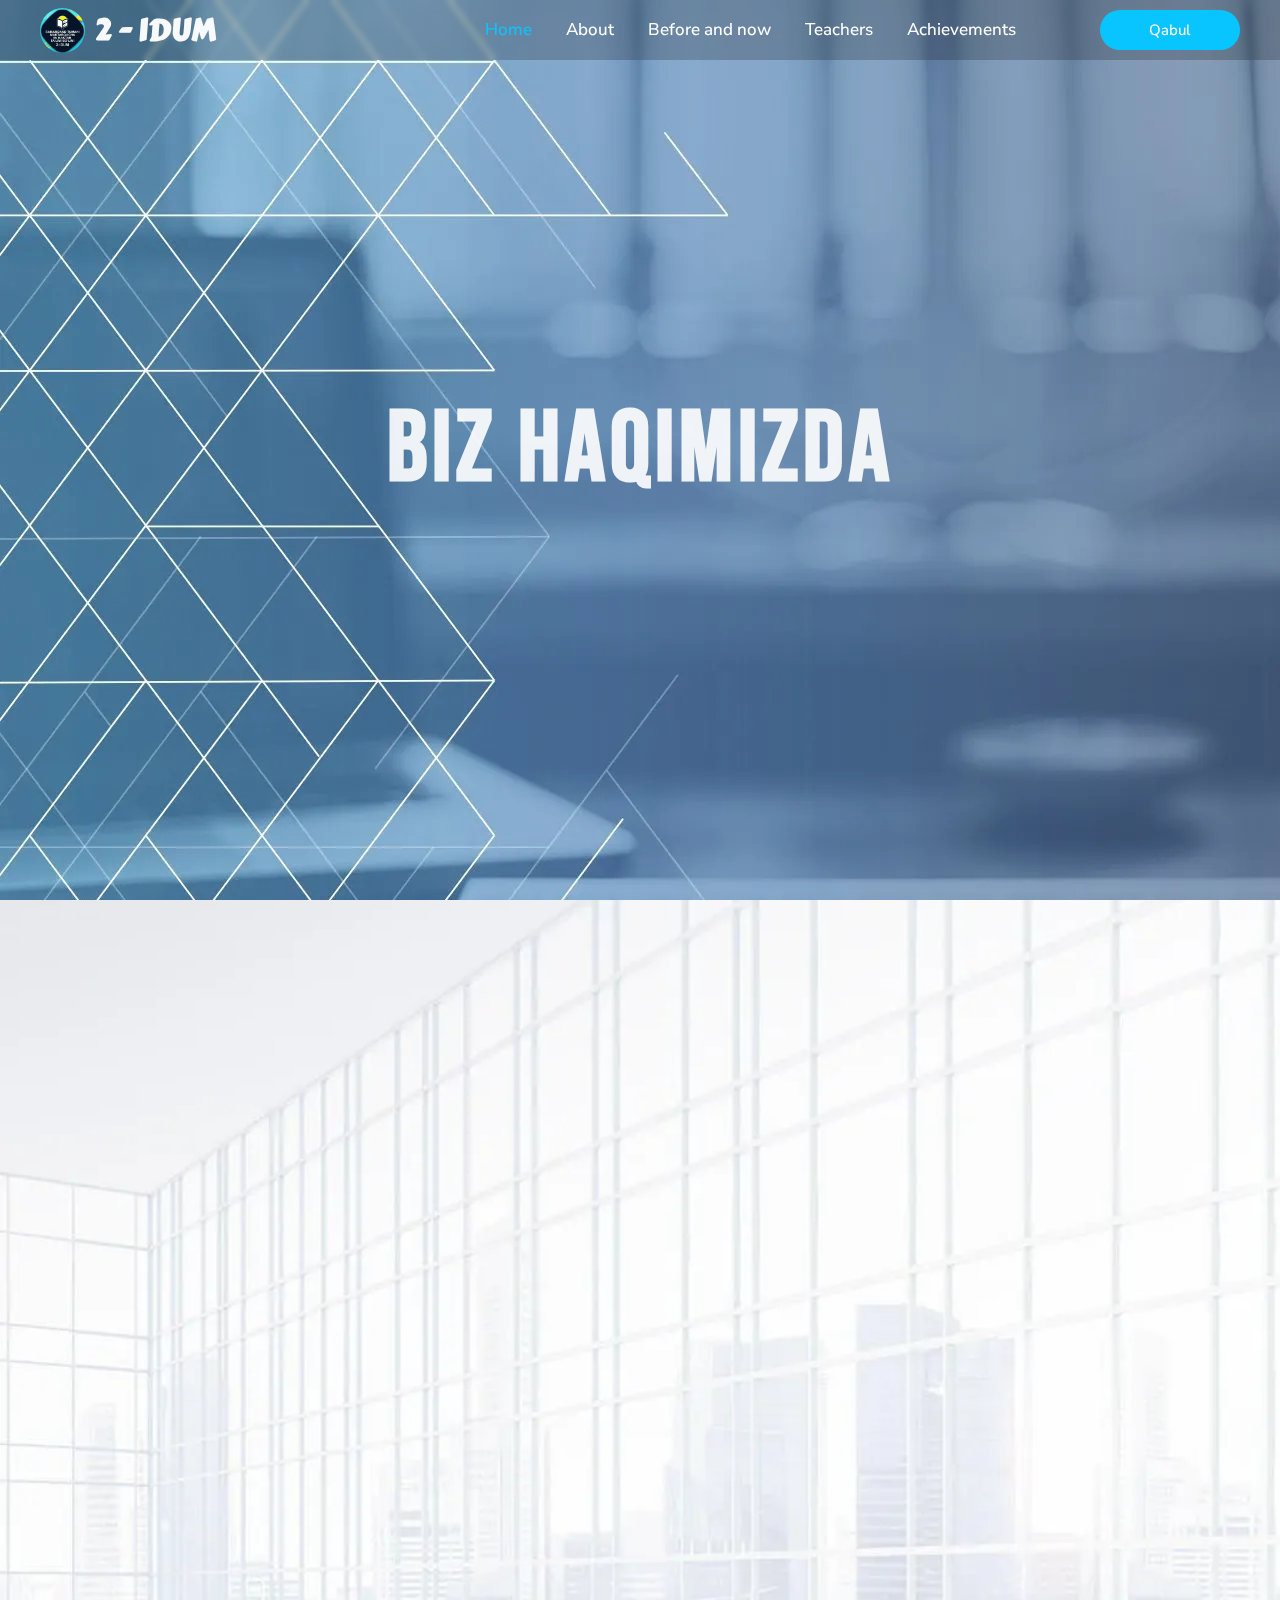
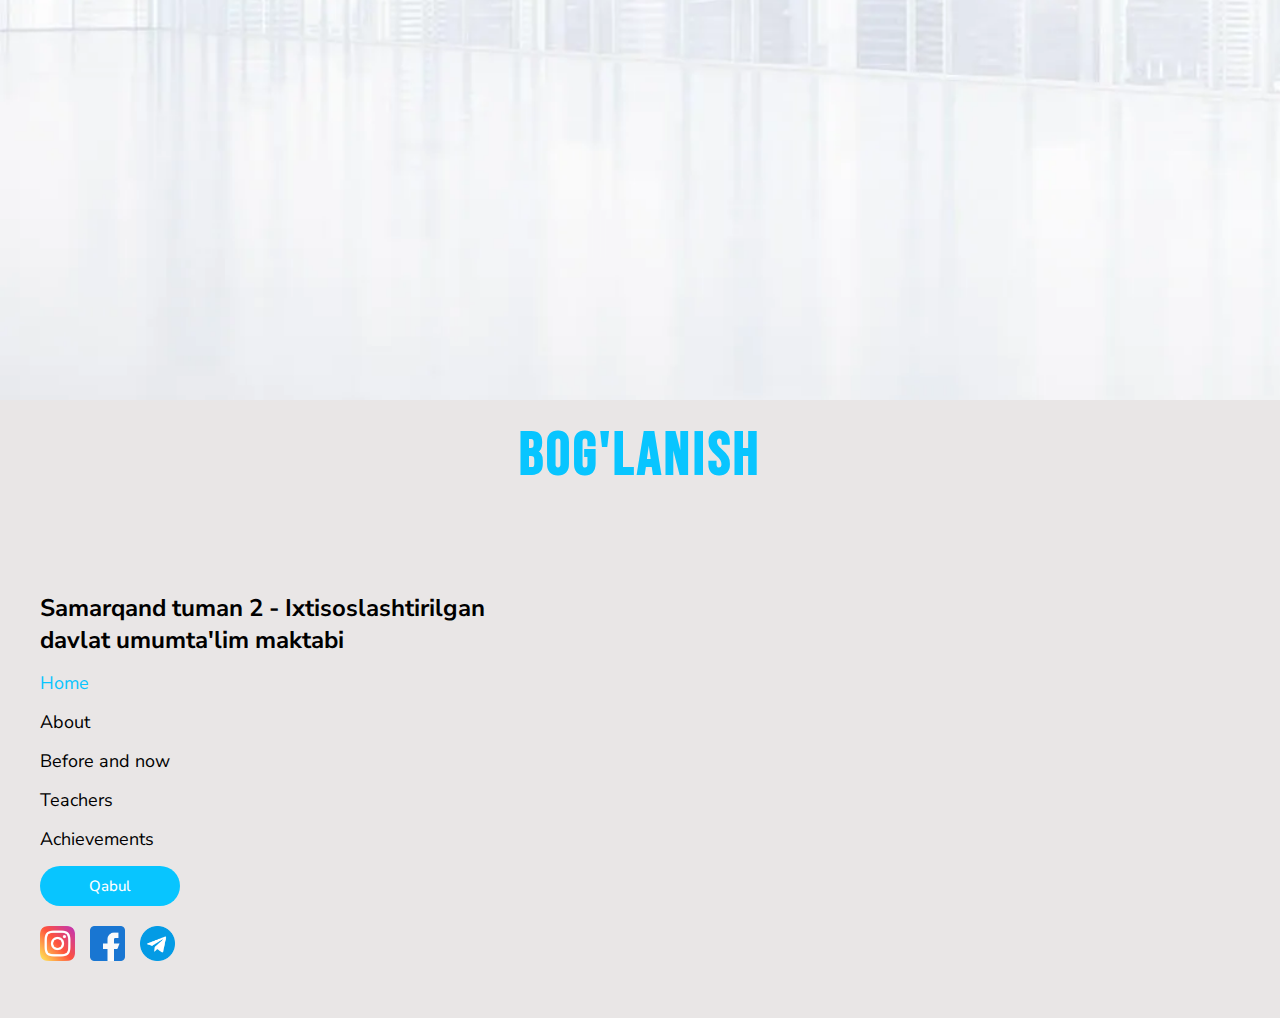
<file: about.html>
<!DOCTYPE html>
<html lang="en">
<head>
    <meta charset="UTF-8">
    <meta name="viewport" content="width=device-width, initial-scale=1.0">
    <link rel="stylesheet" href="./css/style.css">
    <link rel="stylesheet" href="./css/media.css">
    <link href="https://fonts.googleapis.com/css2?family=Nunito+Sans:ital,opsz,wght@0,6..12,200..1000;1,6..12,200..1000&display=swap" rel="stylesheet">
    <link href="https://fonts.googleapis.com/css2?family=Bebas+Neue&family=Nunito+Sans:ital,opsz,wght@0,6..12,200..1000;1,6..12,200..1000&display=swap" rel="stylesheet">
    <link href="https://fonts.googleapis.com/css2?family=Carter+One&display=swap" rel="stylesheet">
    <link href="https://fonts.googleapis.com/css2?family=Bitter:ital,wght@0,100..900;1,100..900&family=Roboto:ital,wght@0,100;0,300;0,400;0,500;0,700;0,900;1,100;1,300;1,400;1,500;1,700;1,900&display=swap" rel="stylesheet">
    <link href="https://unpkg.com/aos@2.3.1/dist/aos.css" rel="stylesheet">
    <link href="https://fonts.googleapis.com/css2?family=Comfortaa:wght@300..700&display=swap" rel="stylesheet">
    <link rel="icon" href="./img/logo.webp">
    <title>2 - IDUM</title>
</head>
<body>
    <div class="to_top">&#8679;</div>
    <header class="header" data-aos="fade-down" data-aos-duration="1000">
        <div class="container">
            <div class="header_into">
                <a href="index.html">
                    <div class="logo">
                        <div class="logo_into">
                            <img src="img/logo.webp" alt="">
                            <h3>2 - IDUM</h3>
                        </div>
                    </div>
                </a>
                <nav class="navbar">
                    <a href="index.html" class="active">Home</a>
                    <a href="about.html">About</a>
                    <a href="beforandnow.html">Before and now</a>
                    <a href="teachers.html">Teachers</a>
                    <a href="achievements.html">Achievements</a>
                    <a href="https://my.maktab.uz/" target="_blank"><button class="come">Qabul</button></a>
                </nav>
                <div class="burger_menu">
                    <span></span>
                </div>
                
            </div>
        </div>
    </header>
    <div class="burger">
        <div class="burger_into">
        <a href="index.html" class="active">Home</a>
        <a href="about.html">About</a>
        <a href="beforandnow.html">Before and now</a>
        <a href="teachers.html">Teachers</a>
        <a href="achievements.html">Achivments</a>
        <a href="https://my.maktab.uz/" target="_blank"><button class="come">Qabul</button></a>
        </div>
    </div>
        <div class="section_new">
            <h1 data-aos="fade-right"
            data-aos-offset="300"
            data-aos-easing="ease-in-sine"
            data-aos-duration="1000">Biz haqimizda</h1>
        </div>

    <!-- section 2 -->
    <section class="section_two" id="sec2">
        <div class="container">
            <div class="sec_two_into">
                <div class="sec_two_info_one">
                    <p data-aos="fade-right" data-aos-duration="1000">Bizni maktab Samarqand tuman quyi Chordara MFY da joylashgan bo'lib, <b>1927-yilda qurilgan</b>. Maktabdagi o'quvchilar soni <b>1200 dan ortiq</b> bo'lib, ta'lim <b>o'zbek va rus</b> tillarida bo'lib o'tadi. Maktabdagi o'qituvchilar soni <b>76 ta</b>, shulardan <b>15 tasi</b> esa <em>(oliy toifali)</em> hisoblanadi. Maktabimiz viloyatda <b>160 o'rinda</b>, tumanda esa <b>3 o'rinda</b> turadi.</p>
                    <div class="photo" data-aos="fade-left">
                        <img src="img/mk_fotoes/mk222.jpeg" alt="">
                    </div>
                </div>
                <div class="sec_two_info_one">
                    <div class="photo" data-aos="fade-right" data-aos-duration="1000">
                        <img src="img/mk_fotoes/2mk.webp" alt="">
                    </div>
                    <p data-aos="fade-left" data-aos-duration="1000">Albatta shular bilan birgalikda maktabimizda kamchilik taraflari ham mavjud. Mavjud muamolardan biri <b>to'garak uchun</b> qo'shimcha bino qurish zarur bo'lsa ikkinchi muamo <b>maktabda oshxona yo'qligidir.</b></p>
                </div>
            </div>
        </div>
    </section>

    <!-- footer -->
    <footer class="footer">
        <div class="container">
            <h2 class="achive_other">Bog'lanish</h2>
            <div class="footer_box">
                <div class="footer_box_right">
                    <h3>Samarqand tuman 2 - Ixtisoslashtirilgan davlat umumta'lim maktabi</h3>
                    <div class="footer_bar">
                        <a href="index.html" class="active">Home</a>
                        <a href="about.html">About</a>
                        <a href="beforandnow.html">Before and now</a>
                        <a href="teachers.html">Teachers</a>
                        <a href="achievements.html">Achievements</a>
                        <a href="https://my.maktab.uz/" target="_blank"><button class="come">Qabul</button></a>
                        <div class="social">
                            <a href=""><img src="img/social/instagram.png" alt=""></a>
                        <a href=""><img src="img/social/facebook (2).png" alt=""></a>
                        <a href=""><img src="img/social/telegram (2).png" alt=""></a>
                        </div>
                    </div>
                </div>
                <div class="footer_box_left">
                    <iframe src="https://www.google.com/maps/embed?pb=!1m18!1m12!1m3!1d1085.7702780686811!2d66.89326145656348!3d39.671723017466306!2m3!1f0!2f0!3f0!3m2!1i1024!2i768!4f13.1!3m3!1m2!1s0x3f4d1b38ea9a55fb%3A0x15c8659c9eb1dee5!2z0KHRgNC10LTQvdGP0Y8g0YjQutC-0LvQsCDihJYy!5e0!3m2!1sru!2s!4v1714023127308!5m2!1sru!2s" width="600" height="450" style="border:0; border-radius: 10px;" allowfullscreen="" loading="lazy" referrerpolicy="no-referrer-when-downgrade"></iframe>
                </div>
            </div>
        </div>
    </footer>


    <script src="https://unpkg.com/aos@2.3.1/dist/aos.js"></script>
    <script src="./js/main.js"></script>
</body>
</html>
</file>
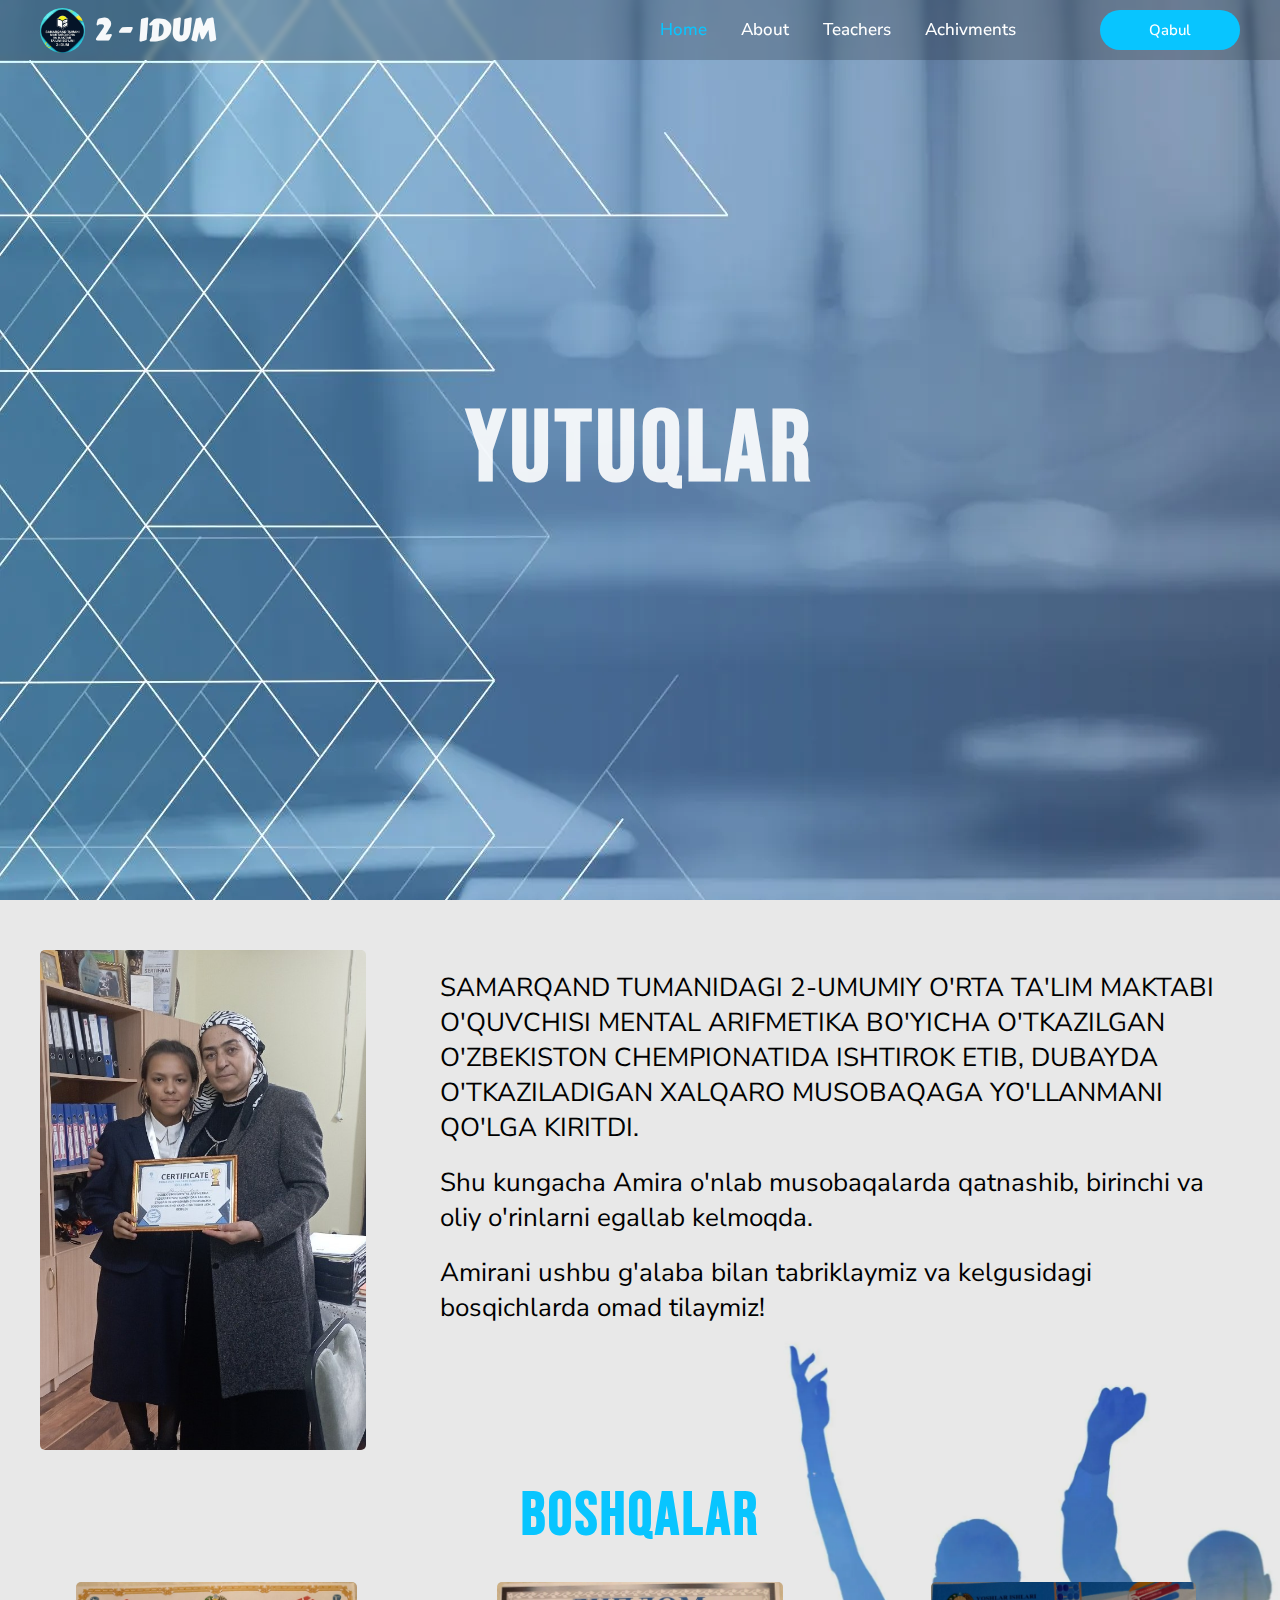
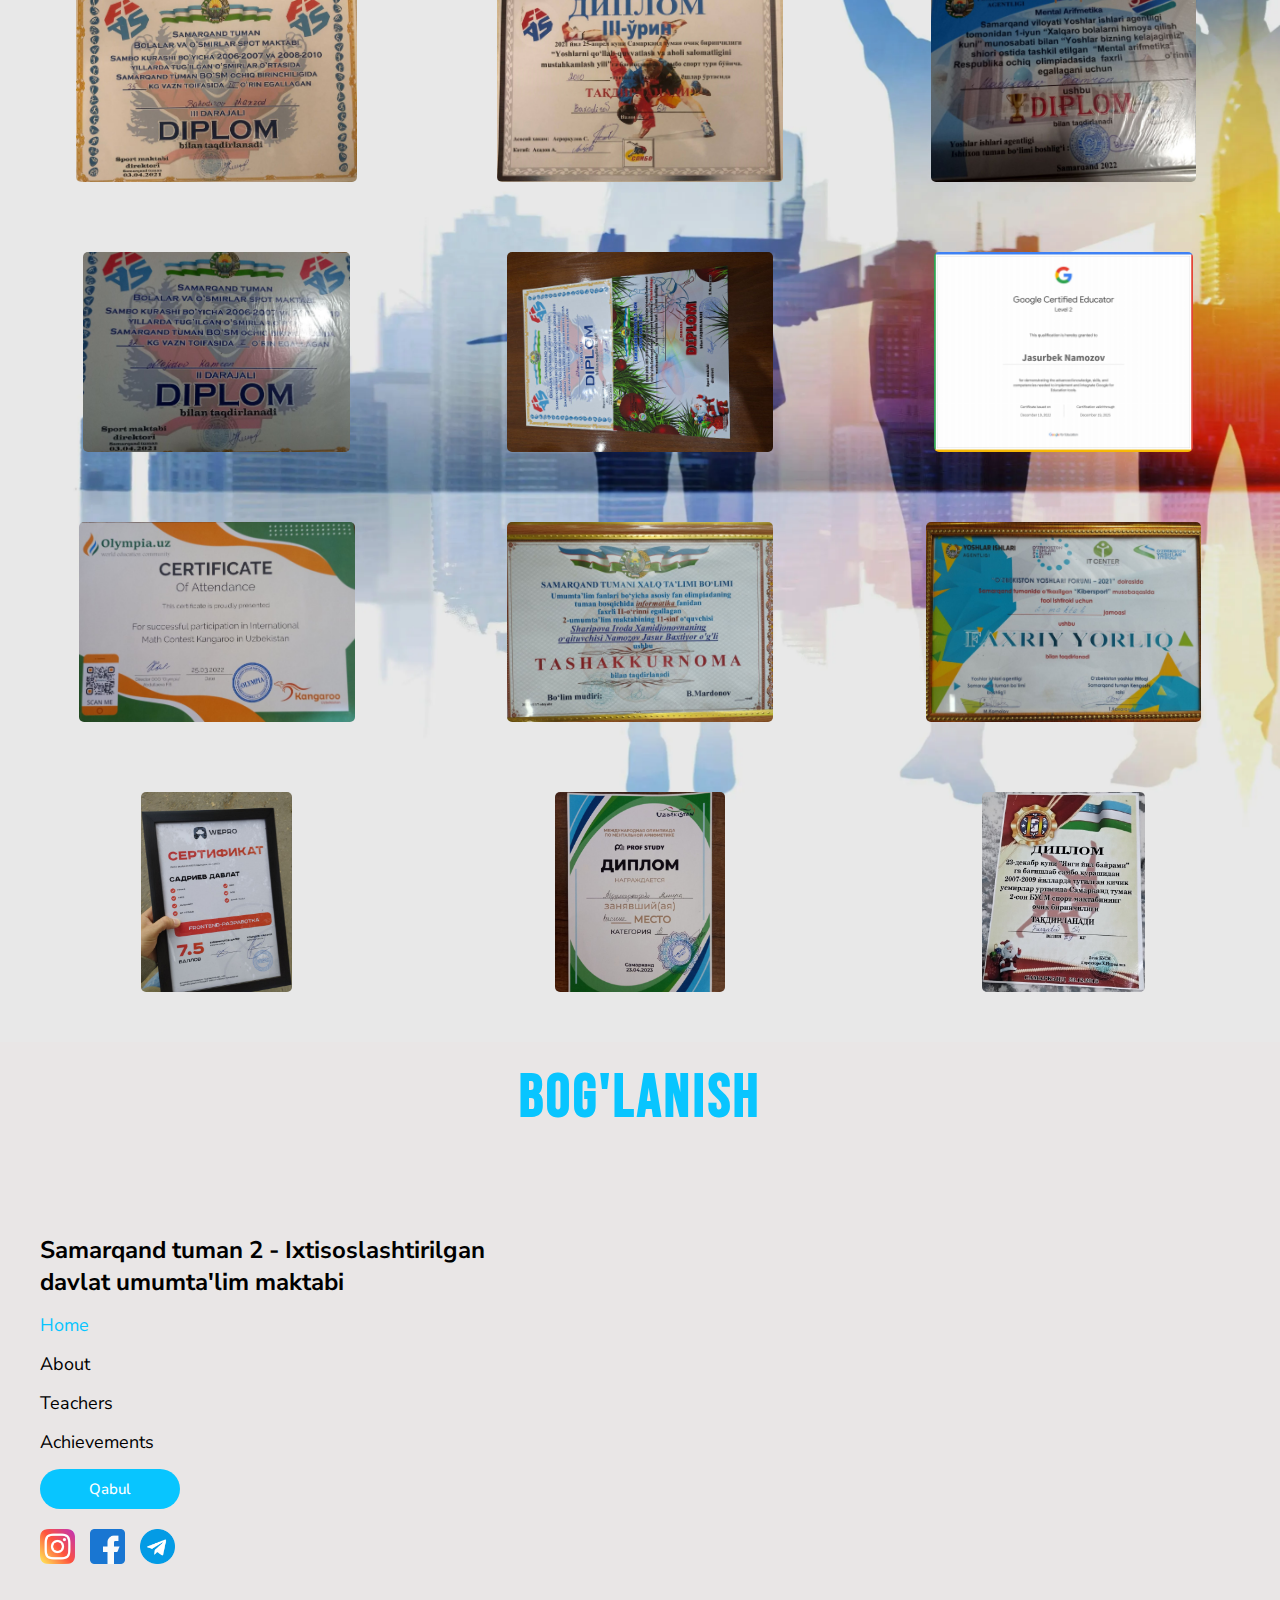
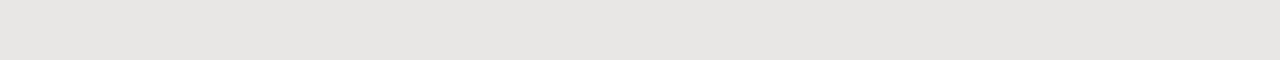
<file: achievements.html>
<!DOCTYPE html>
<html lang="en">
<head>
    <meta charset="UTF-8">
    <meta name="viewport" content="width=device-width, initial-scale=1.0">
    <link rel="stylesheet" href="./css/style.css">
    <link rel="stylesheet" href="./css/media.css">
    <link href="https://fonts.googleapis.com/css2?family=Nunito+Sans:ital,opsz,wght@0,6..12,200..1000;1,6..12,200..1000&display=swap" rel="stylesheet">
    <link href="https://fonts.googleapis.com/css2?family=Bebas+Neue&family=Nunito+Sans:ital,opsz,wght@0,6..12,200..1000;1,6..12,200..1000&display=swap" rel="stylesheet">
    <link href="https://fonts.googleapis.com/css2?family=Carter+One&display=swap" rel="stylesheet">
    <link rel="icon" href="./img/logo.webp">
    <link href="https://unpkg.com/aos@2.3.1/dist/aos.css" rel="stylesheet">
    <link href="https://fonts.googleapis.com/css2?family=Comfortaa:wght@300..700&display=swap" rel="stylesheet">
    <title>2 - IDUM</title>
</head>
<body>
    <div class="to_top">&#8679;</div>
    <header class="header" data-aos="fade-down" data-aos-duration="1000">
        <div class="container">
            <div class="header_into">
                <a href="index.html">
                    <div class="logo">
                        <div class="logo_into">
                            <img src="img/logo.webp" alt="">
                            <h3>2 - IDUM</h3>
                        </div>
                    </div>
                </a>
                <nav class="navbar">
                    <a href="index.html" class="active">Home</a>
                    <a href="about.html">About</a>
                    <a href="teachers.html">Teachers</a>
                    <a href="">Achivments</a>
                    <a href="https://my.maktab.uz/" target="_blank"><button class="come">Qabul</button></a>
                </nav>
                <div class="burger_menu">
                    <span></span>
                </div>
                
            </div>
        </div>
    </header>
    <div class="burger">
        <div class="burger_into">
        <a href="index.html" class="active">Home</a>
        <a href="about.html">About</a>
        <a href="teachers.html">Teachers</a>
        <a href="achievements.html">Achievements</a>
        <a href="https://my.maktab.uz/" target="_blank"><button class="come">Qabul</button></a>
        </div>
    </div>
        <div class="section_new">
            <h1 data-aos="fade-right"
            data-aos-offset="300"
            data-aos-easing="ease-in-sine"
            data-aos-duration="1000">Yutuqlar</h1>
        </div>

       <!-- sec4 -->
    <section class="section_four">
        <div class="container">
            <div class="achivements">
                <div class="achivements_top">
                    <img src="./img/achivements/1.jpg" alt="">
                    <div>
                        <p>SAMARQAND TUMANIDAGI 2-UMUMIY O'RTA TA'LIM MAKTABI O'QUVCHISI MENTAL ARIFMETIKA BO'YICHA O'TKAZILGAN O'ZBEKISTON CHEMPIONATIDA ISHTIROK ETIB, DUBAYDA O'TKAZILADIGAN XALQARO MUSOBAQAGA YO'LLANMANI QO'LGA KIRITDI.</p>
                        <p>Shu kungacha Amira o'nlab musobaqalarda qatnashib, birinchi va oliy o'rinlarni egallab kelmoqda.</p>
                        <p>Amirani ushbu g'alaba bilan tabriklaymiz va kelgusidagi bosqichlarda omad tilaymiz!</p>
                    </div>
                </div>
                <h2 class="achive_other">Boshqalar</h2>
                <div class="achivements_others">
                    <div class="elem222">
                        <img src="img/achivements/2.jpg" alt="" class="elem2223">
                    </div>
                    <div class="elem222">
                        <img src="img/achivements/3.jpg" alt="" class="elem2223">
                    </div>
                    <div class="elem222">
                        <img src="img/achivements/5.jpg" alt="" class="elem2223">
                    </div>
                    <div class="elem222">
                        <img src="img/achivements/4.jpg" alt="" class="elem2223">
                    </div>
                    <div class="elem222">
                        <img src="img/achivements/7.jpg" alt="" class="elem2223">
                    </div>
                    <div class="elem222">
                        <img src="img/achivements/jasur teacher sertificate.png" alt="" class="elem2223">
                    </div>
                    <div class="elem222">
                        <img src="img/achivements/8.jpg" alt="" class="elem2223">
                    </div>
                    <div class="elem222">
                        <img src="img/achivements/9.jpg" alt="" class="elem2223">
                    </div>
                    <div class="elem222">
                        <img src="img/achivements/10.jpg" alt="" class="elem2223">
                    </div>
                    <div class="elem222">
                        <img src="img/achivements/11.jpg" alt="" class="elem2223">
                    </div>
                    <div class="elem222">
                        <img src="img/achivements/12.jpg" alt="" class="elem2223">
                    </div>
                    <div class="elem222">
                        <img src="img/achivements/13.jpg" alt="" class="elem2223">
                    </div>
                </div>
            </div>
        </div>
    </section>

        <!-- footer -->
        <footer class="footer">
            <div class="container">
                <h2 class="achive_other">Bog'lanish</h2>
                <div class="footer_box">
                    <div class="footer_box_right">
                        <h3>Samarqand tuman 2 - Ixtisoslashtirilgan davlat umumta'lim maktabi</h3>
                        <div class="footer_bar">
                            <a href="index.html" class="active">Home</a>
                            <a href="about.html">About</a>
                            <a href="teachers.html">Teachers</a>
                            <a href="achievements.html">Achievements</a>
                            <a href="https://my.maktab.uz/" target="_blank"><button class="come">Qabul</button></a>
                            <div class="social">
                                <a href=""><img src="img/social/instagram.png" alt=""></a>
                            <a href=""><img src="img/social/facebook (2).png" alt=""></a>
                            <a href=""><img src="img/social/telegram (2).png" alt=""></a>
                            </div>
                        </div>
                    </div>
                    <div class="footer_box_left">
                        <iframe src="https://www.google.com/maps/embed?pb=!1m18!1m12!1m3!1d1085.7702780686811!2d66.89326145656348!3d39.671723017466306!2m3!1f0!2f0!3f0!3m2!1i1024!2i768!4f13.1!3m3!1m2!1s0x3f4d1b38ea9a55fb%3A0x15c8659c9eb1dee5!2z0KHRgNC10LTQvdGP0Y8g0YjQutC-0LvQsCDihJYy!5e0!3m2!1sru!2s!4v1714023127308!5m2!1sru!2s" width="600" height="450" style="border:0; border-radius: 10px;" allowfullscreen="" loading="lazy" referrerpolicy="no-referrer-when-downgrade"></iframe>
                    </div>
                </div>
            </div>
        </footer>

    <script src="https://unpkg.com/aos@2.3.1/dist/aos.js"></script>
    <script src="./js/main.js"></script>
</body>
</html>
</file>
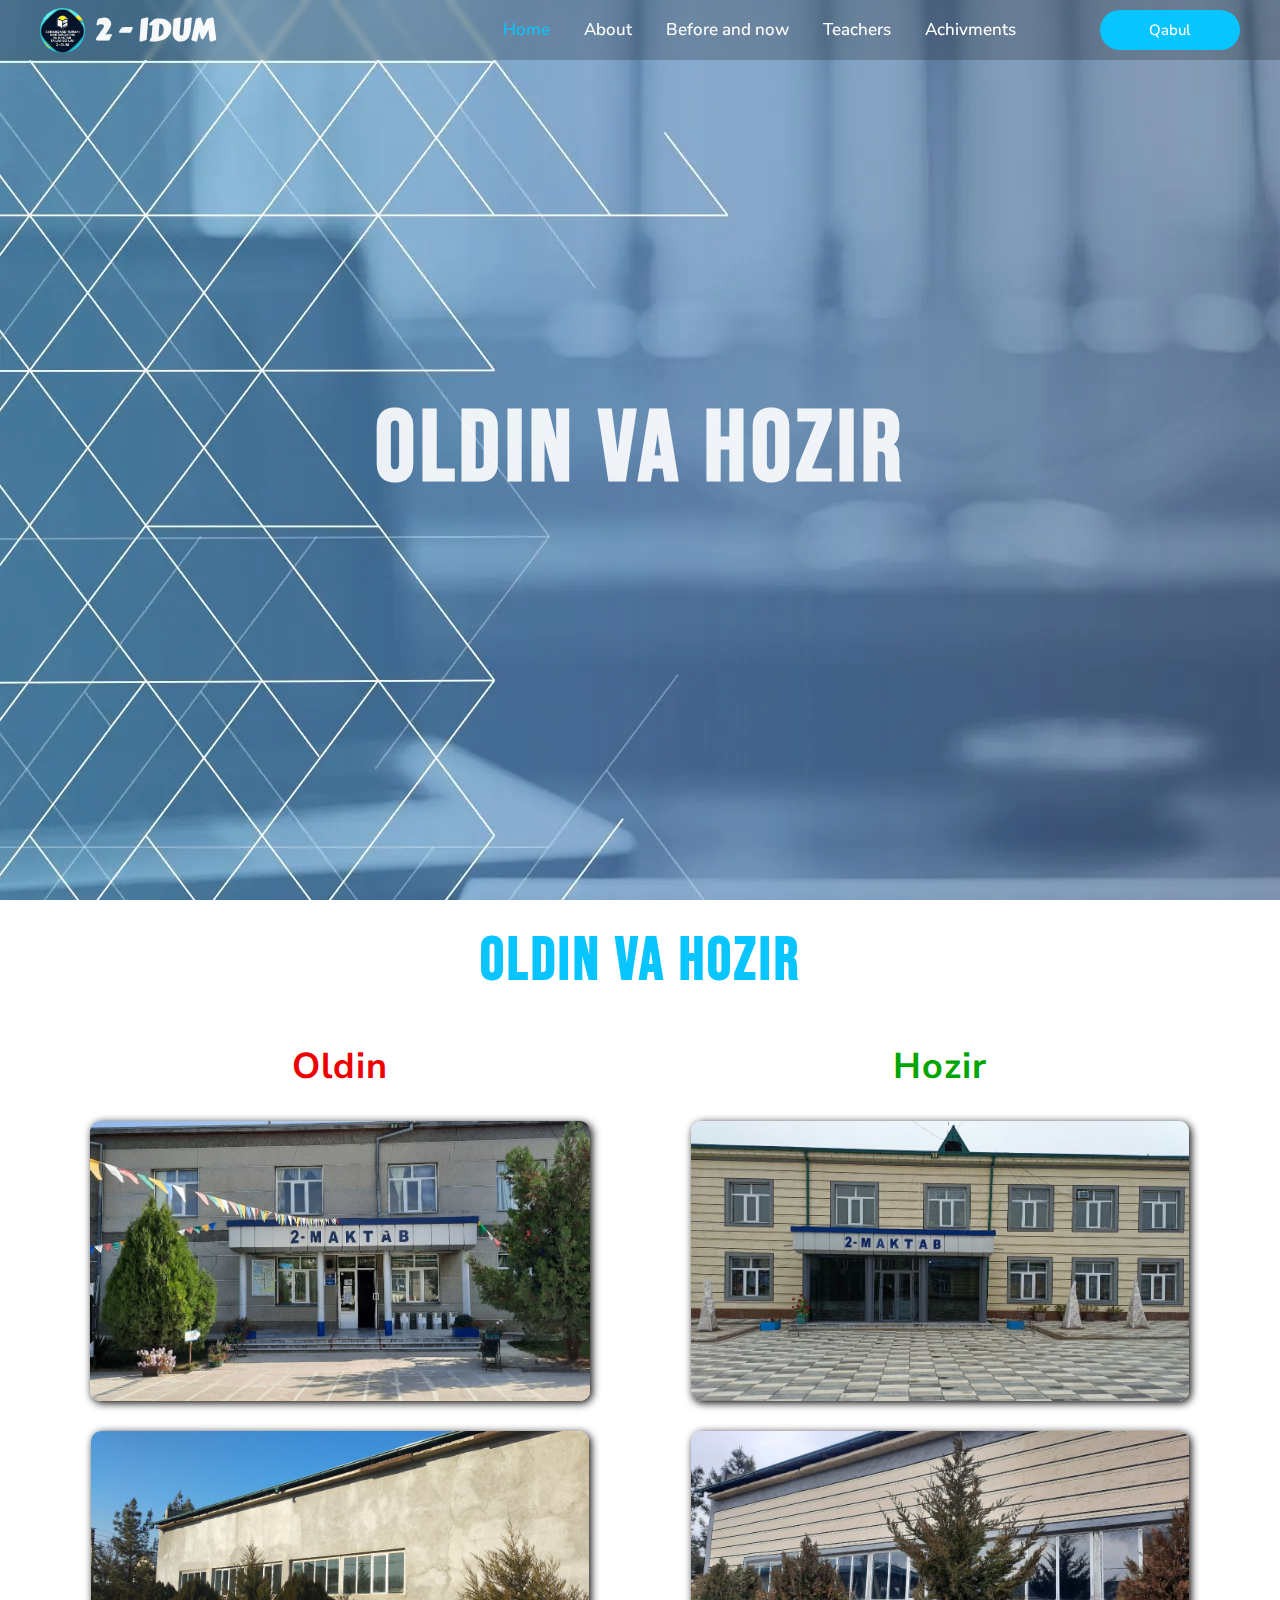
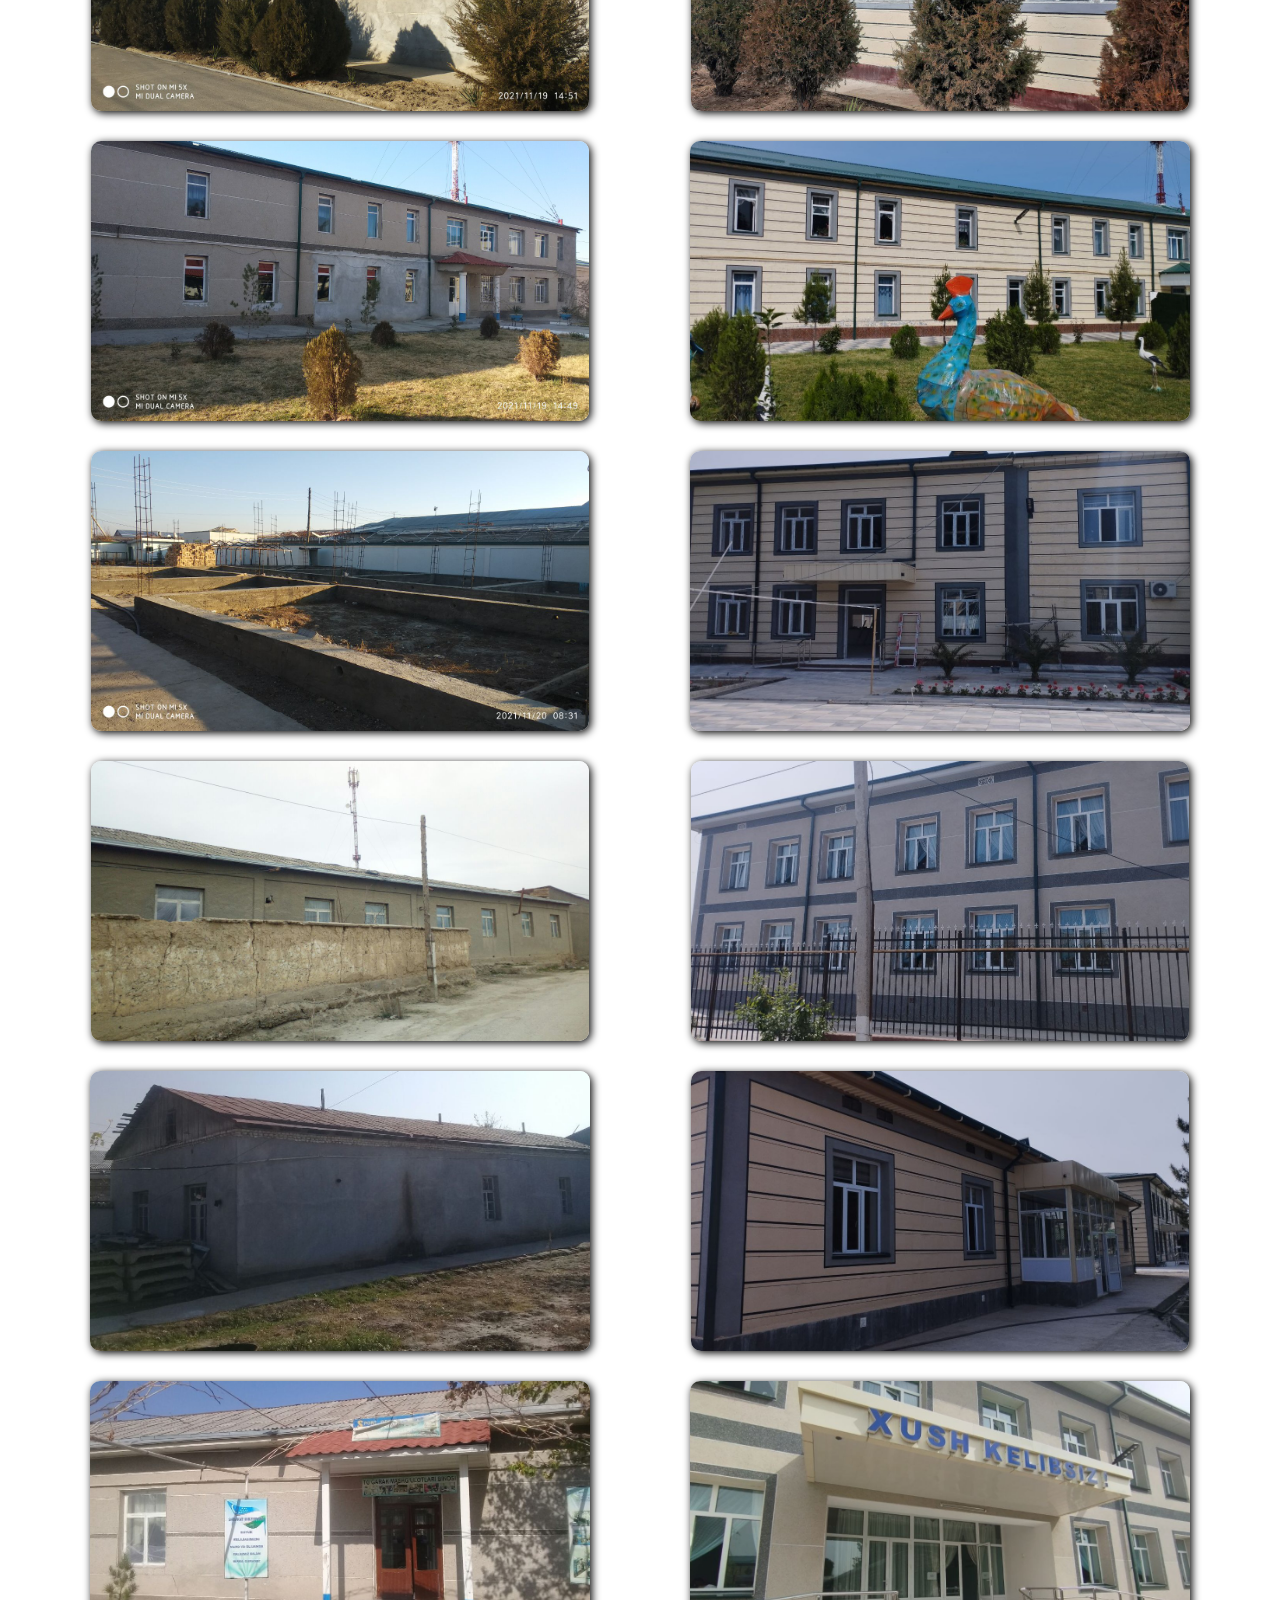
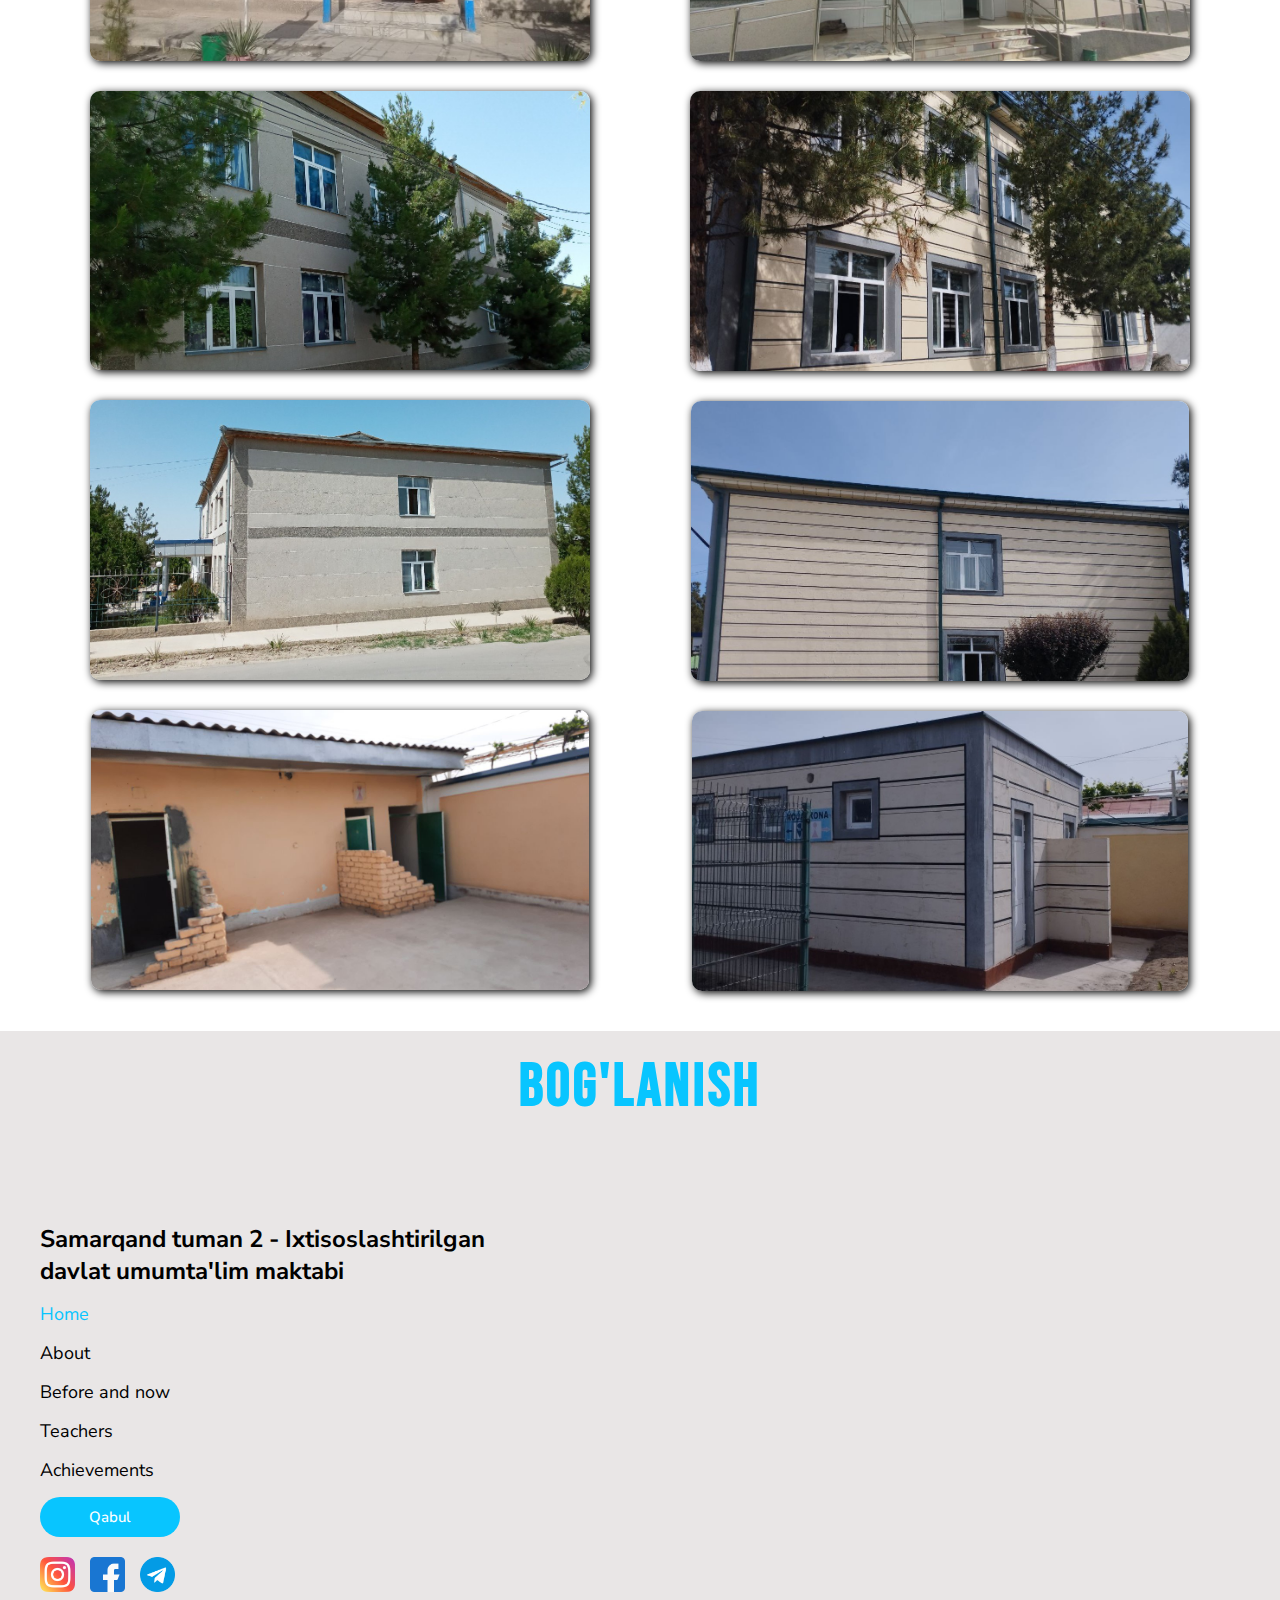
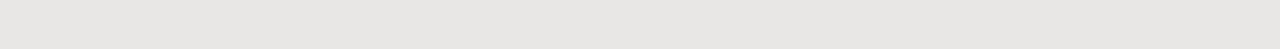
<file: beforandnow.html>
<!DOCTYPE html>
<html lang="en">
<head>
    <meta charset="UTF-8">
    <meta name="viewport" content="width=device-width, initial-scale=1.0">
    <link rel="stylesheet" href="./css/style.css">
    <link rel="stylesheet" href="./css/media.css">
    <link href="https://fonts.googleapis.com/css2?family=Nunito+Sans:ital,opsz,wght@0,6..12,200..1000;1,6..12,200..1000&display=swap" rel="stylesheet">
    <link href="https://fonts.googleapis.com/css2?family=Bebas+Neue&family=Nunito+Sans:ital,opsz,wght@0,6..12,200..1000;1,6..12,200..1000&display=swap" rel="stylesheet">
    <link href="https://fonts.googleapis.com/css2?family=Carter+One&display=swap" rel="stylesheet">
    <link rel="icon" href="./img/logo.webp">
    <link href="https://unpkg.com/aos@2.3.1/dist/aos.css" rel="stylesheet">
    <link href="https://fonts.googleapis.com/css2?family=Comfortaa:wght@300..700&display=swap" rel="stylesheet">
    <title>2 - IDUM</title>
</head>
<body>
    <div class="to_top">&#8679;</div>
    <header class="header" data-aos="fade-down" data-aos-duration="1000">
        <div class="container">
            <div class="header_into">
                <a href="index.html">
                    <div class="logo">
                        <div class="logo_into">
                            <img src="img/logo.webp" alt="">
                            <h3>2 - IDUM</h3>
                        </div>
                    </div>
                </a>
                <nav class="navbar">
                    <a href="index.html" class="active">Home</a>
                    <a href="about.html">About</a>
                    <a href="beforandnow.html">Before and now</a>
                    <a href="teachers.html">Teachers</a>
                    <a href="achievements.html">Achivments</a>
                    <a href="https://my.maktab.uz/" target="_blank"><button class="come">Qabul</button></a>
                </nav>
                <div class="burger_menu">
                    <span></span>
                </div>
                
            </div>
        </div>
    </header>
    <div class="burger">
        <div class="burger_into">
        <a href="index.html" class="active">Home</a>
        <a href="about.html">About</a>
        <a href="beforandnow.html">Before and now</a>
        <a href="teachers.html">Teachers</a>
        <a href="achievements.html">Achievements</a>
        <a href="https://my.maktab.uz/" target="_blank"><button class="come">Qabul</button></a>
        </div>
    </div>
        <div class="section_new">
            <h1 data-aos="fade-right"
            data-aos-offset="300"
            data-aos-easing="ease-in-sine"
            data-aos-duration="1000">Oldin va hozir</h1>
        </div>

        <!-- sec-befor -->
    <section class="section_beforNow">
        <div class="container">
            <h2 class="achive_other">Oldin va hozir</h2>
            <div class="sec_beforNow_into">
                <div class="beforNow_right">
                    <h2>Oldin</h2>
                    <div class="beforeNow_right_into">
                        <img src="img/beforeAndNow_foto/11before.jpg" alt="">
                        <img src="img/beforeAndNow_foto/3before.jpg" alt="">
                        <img src="img/beforeAndNow_foto/2before.jpg" alt="">
                        <img src="img/beforeAndNow_foto/4before.jpg" alt="">
                        <img src="img/beforeAndNow_foto/5before.jpg" alt="">
                        <img src="img/beforeAndNow_foto/6before.jpg" alt="">
                        <img src="img/beforeAndNow_foto/7before.jpg" alt="">
                        <img src="img/beforeAndNow_foto/8before.jpg" alt="">
                        <img src="img/beforeAndNow_foto/10before.jpg" alt="">
                        <img src="img/beforeAndNow_foto/1before.jpg" alt="">
                    </div>
                </div>
                <div class="beforNow_left">
                    <h2>Hozir</h2>
                    <div class="beforeNow_left_into">
                        <img src="img/beforeAndNow_foto/11now1.jpg" alt="">
                        <img src="img/beforeAndNow_foto/3now.jpg" alt="">
                        <img src="img/beforeAndNow_foto/2now.jpg" alt="">
                        <img src="img/beforeAndNow_foto/11now2.jpg" alt="">
                        <img src="img/beforeAndNow_foto/5now.jpg" alt="">
                        <img src="img/beforeAndNow_foto/6now.jpg" alt="">
                        <img src="img/beforeAndNow_foto/7now.jpg" alt="">
                        <img src="img/beforeAndNow_foto/8now.jpg" alt="">
                        <img src="img/beforeAndNow_foto/10now.jpg" alt="">
                        <img src="img/beforeAndNow_foto/1now.jpg" alt="">
                    </div>
                </div>
            </div>
        </div>
    </section>

        <!-- footer -->
        <footer class="footer">
            <div class="container">
                <h2 class="achive_other">Bog'lanish</h2>
                <div class="footer_box">
                    <div class="footer_box_right">
                        <h3>Samarqand tuman 2 - Ixtisoslashtirilgan davlat umumta'lim maktabi</h3>
                        <div class="footer_bar">
                            <a href="index.html" class="active">Home</a>
                            <a href="about.html">About</a>
                            <a href="beforandnow.html">Before and now</a>
                            <a href="teachers.html">Teachers</a>
                            <a href="achievements.html">Achievements</a>
                            <a href="https://my.maktab.uz/" target="_blank"><button class="come">Qabul</button></a>
                            <div class="social">
                                <a href=""><img src="img/social/instagram.png" alt=""></a>
                            <a href=""><img src="img/social/facebook (2).png" alt=""></a>
                            <a href=""><img src="img/social/telegram (2).png" alt=""></a>
                            </div>
                        </div>
                    </div>
                    <div class="footer_box_left">
                        <iframe src="https://www.google.com/maps/embed?pb=!1m18!1m12!1m3!1d1085.7702780686811!2d66.89326145656348!3d39.671723017466306!2m3!1f0!2f0!3f0!3m2!1i1024!2i768!4f13.1!3m3!1m2!1s0x3f4d1b38ea9a55fb%3A0x15c8659c9eb1dee5!2z0KHRgNC10LTQvdGP0Y8g0YjQutC-0LvQsCDihJYy!5e0!3m2!1sru!2s!4v1714023127308!5m2!1sru!2s" width="600" height="450" style="border:0; border-radius: 10px;" allowfullscreen="" loading="lazy" referrerpolicy="no-referrer-when-downgrade"></iframe>
                    </div>
                </div>
            </div>
        </footer>

    <script src="https://unpkg.com/aos@2.3.1/dist/aos.js"></script>
    <script src="./js/main.js"></script>
</body>
</html>
</file>
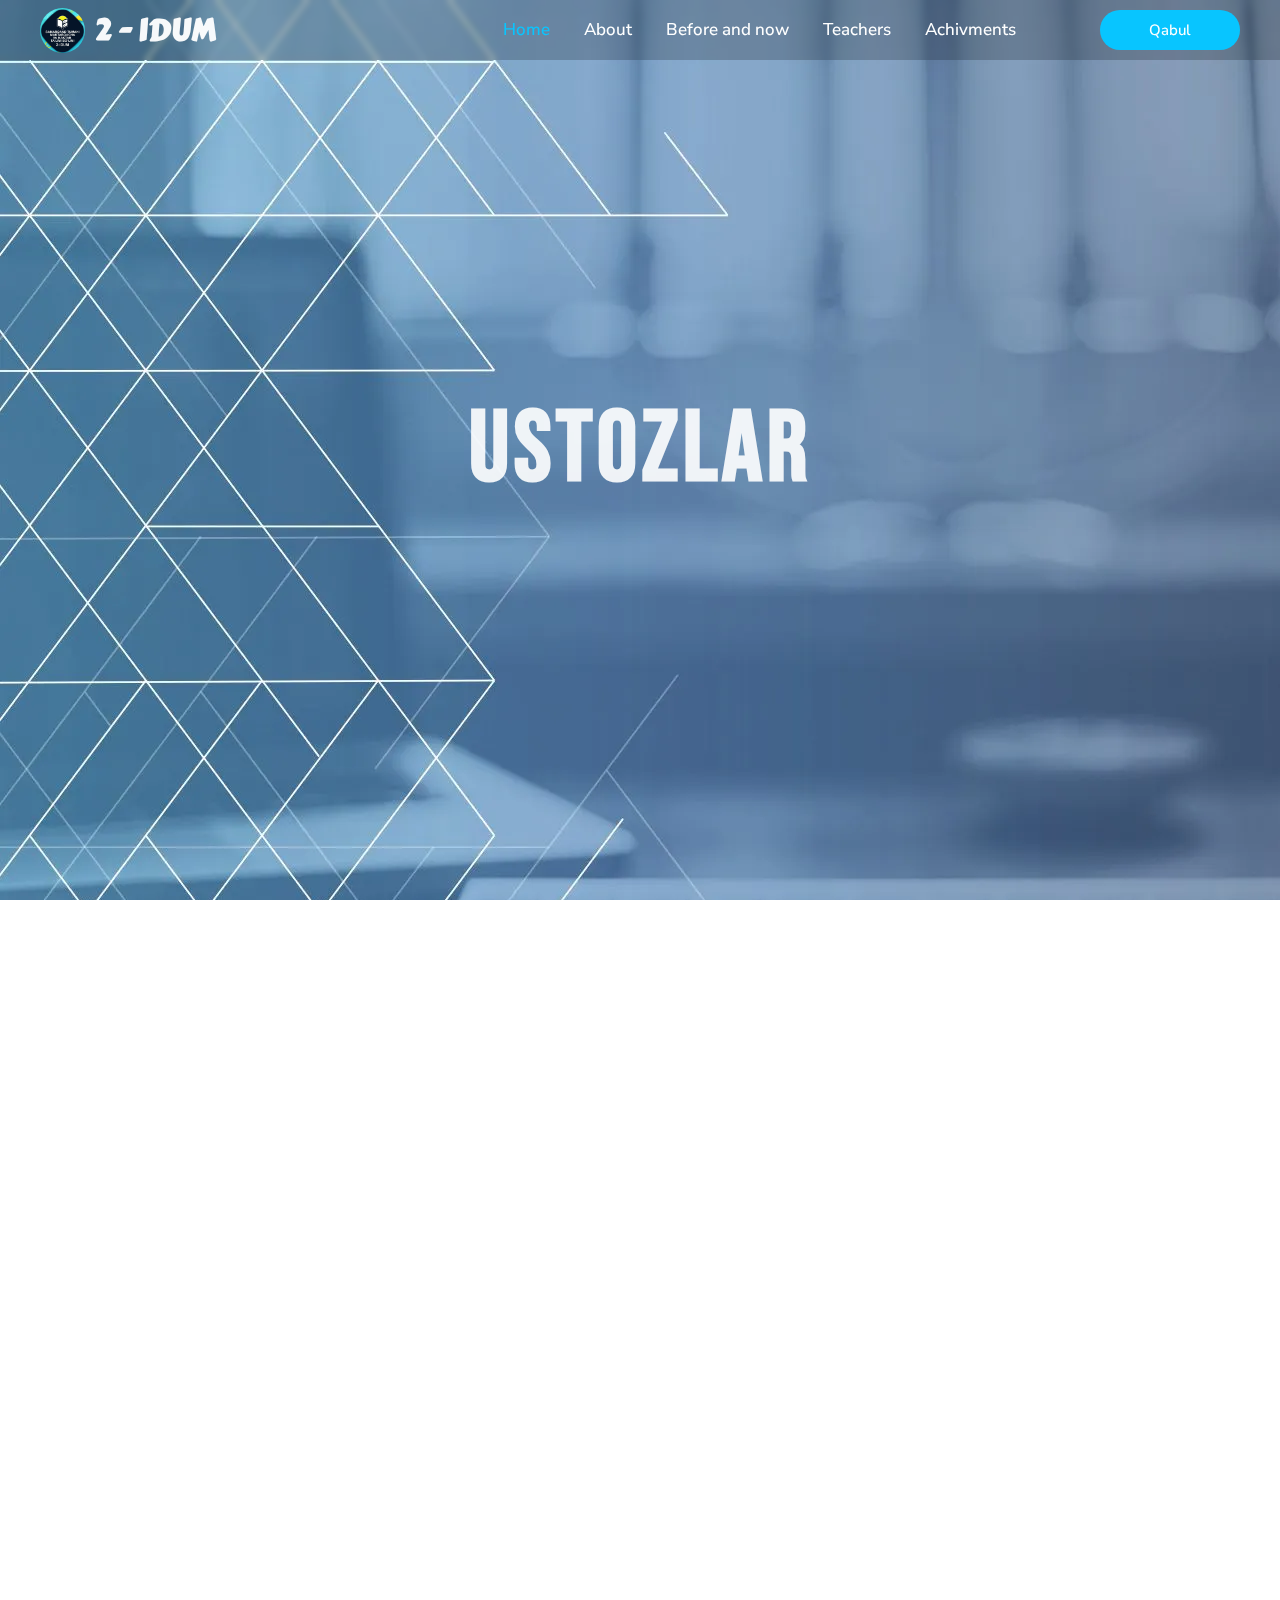
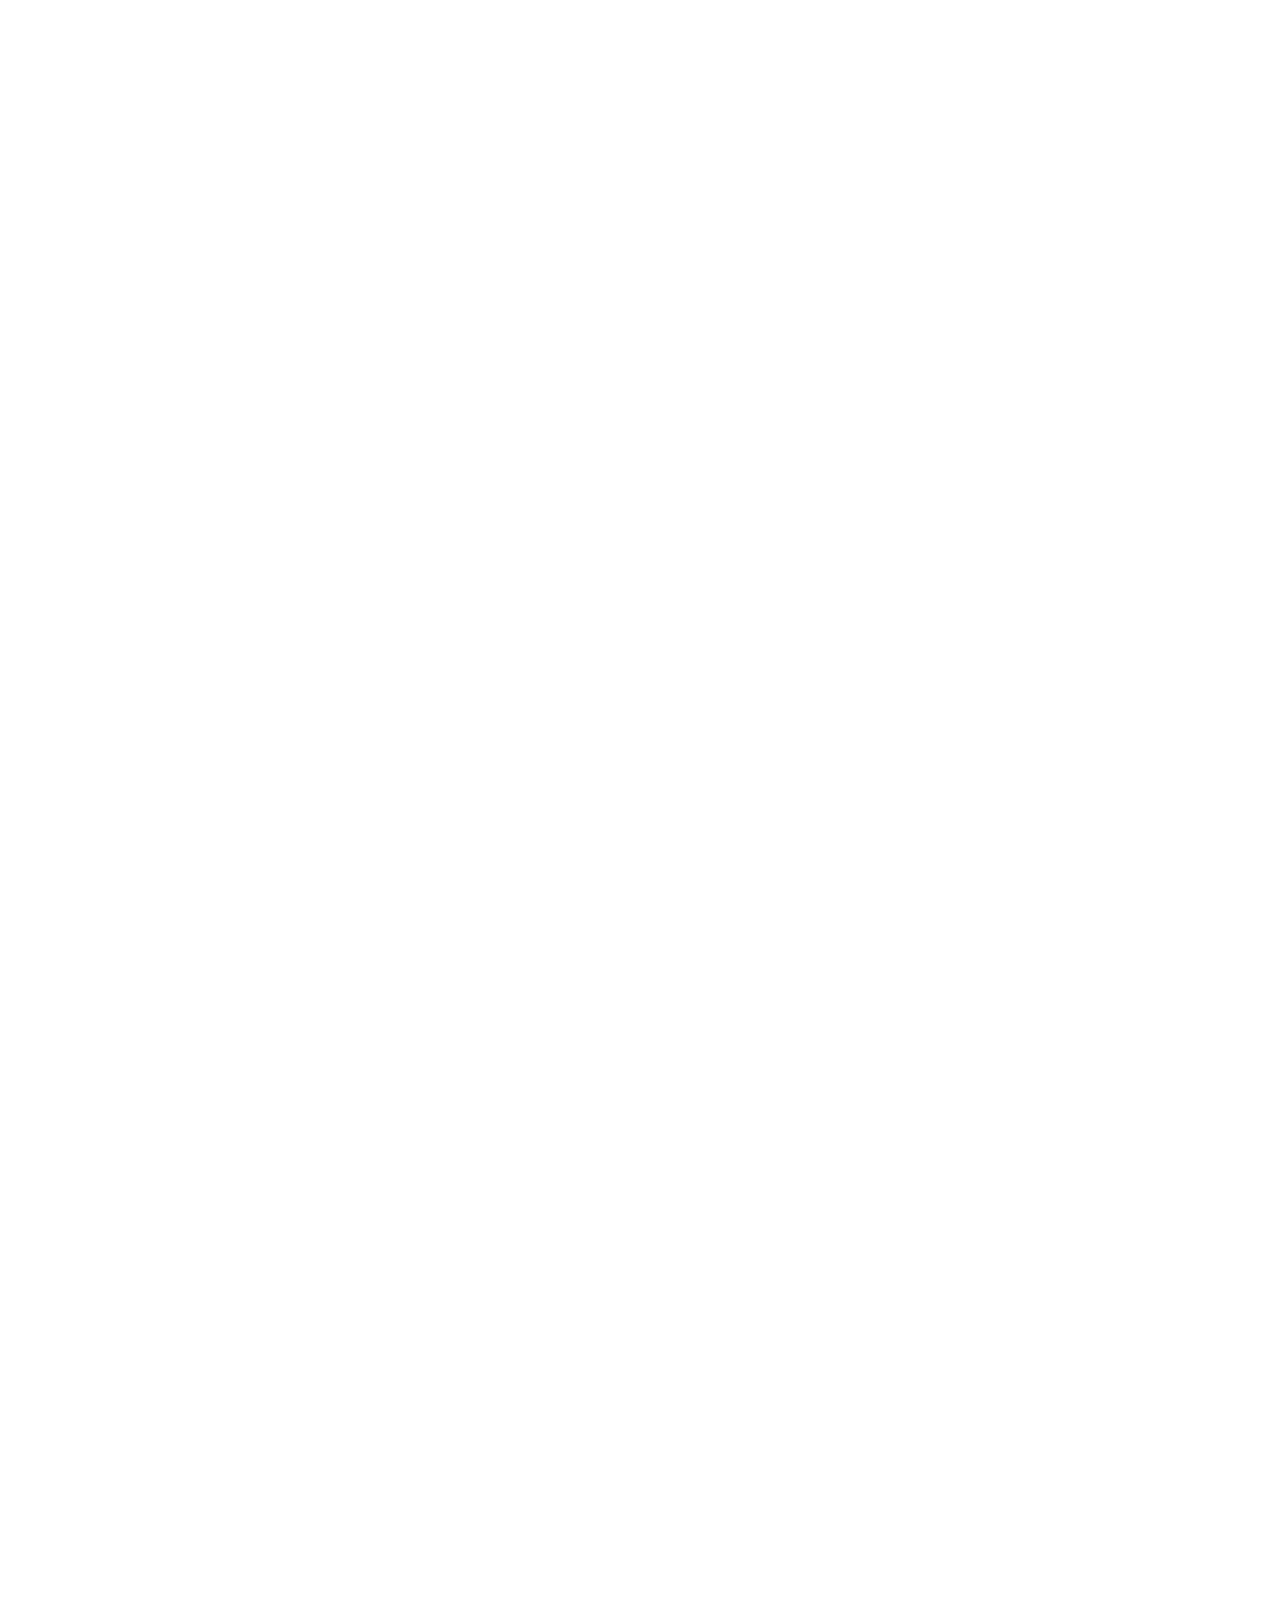
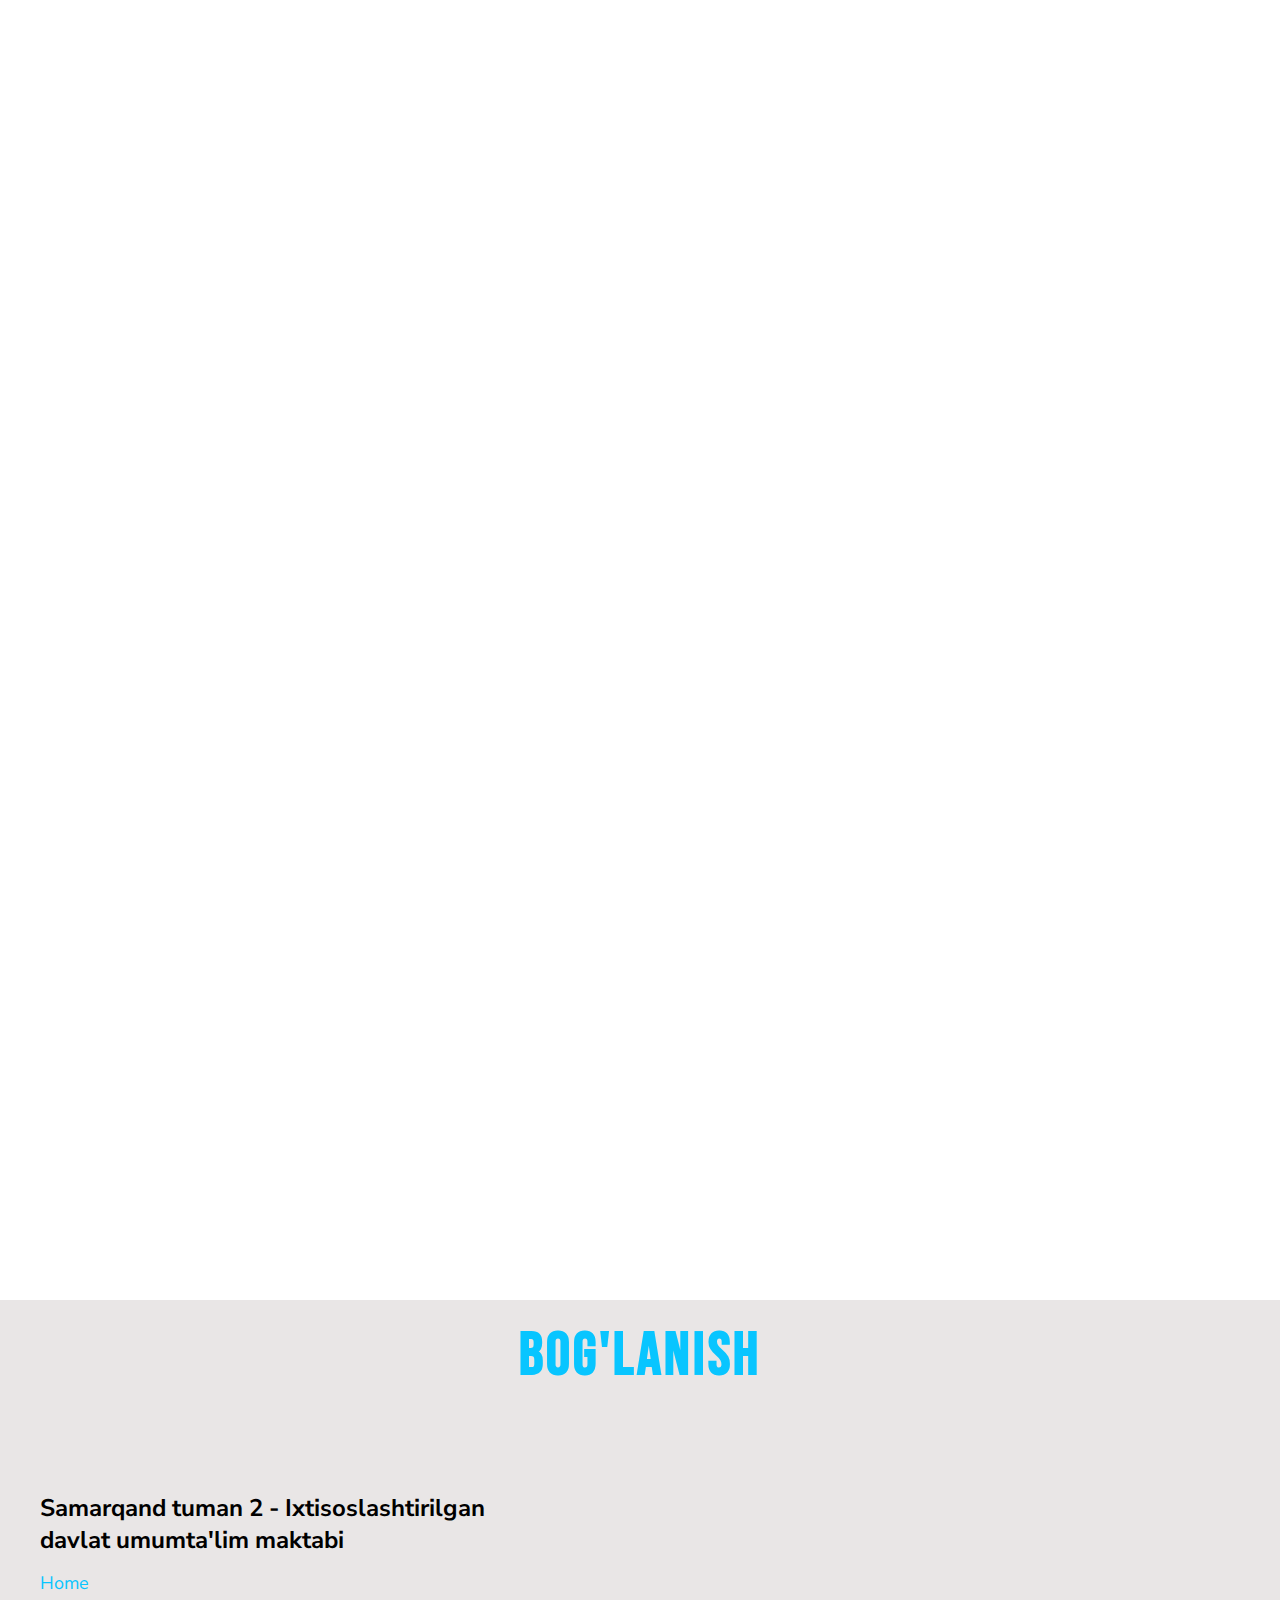
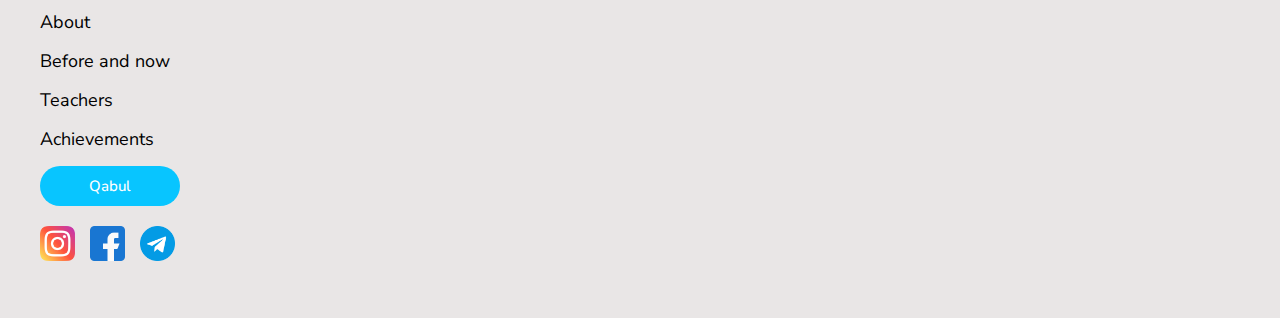
<file: teachers.html>
<!DOCTYPE html>
<html lang="en">
<head>
    <meta charset="UTF-8">
    <meta name="viewport" content="width=device-width, initial-scale=1.0">
    <link rel="stylesheet" href="./css/style.css">
    <link rel="stylesheet" href="./css/media.css">
    <link href="https://fonts.googleapis.com/css2?family=Nunito+Sans:ital,opsz,wght@0,6..12,200..1000;1,6..12,200..1000&display=swap" rel="stylesheet">
    <link href="https://fonts.googleapis.com/css2?family=Bebas+Neue&family=Nunito+Sans:ital,opsz,wght@0,6..12,200..1000;1,6..12,200..1000&display=swap" rel="stylesheet">
    <link href="https://fonts.googleapis.com/css2?family=Carter+One&display=swap" rel="stylesheet">
    <link href="https://fonts.googleapis.com/css2?family=Bitter:ital,wght@0,100..900;1,100..900&family=Roboto:ital,wght@0,100;0,300;0,400;0,500;0,700;0,900;1,100;1,300;1,400;1,500;1,700;1,900&display=swap" rel="stylesheet">
    <link href="https://unpkg.com/aos@2.3.1/dist/aos.css" rel="stylesheet">
    <link rel="icon" href="./img/logo.webp">
    <title>2 - IDUM</title>
</head>
<body>
    <div class="to_top">&#8679;</div>
    <header class="header" data-aos="fade-down" data-aos-duration="1000">
        <div class="container">
            <div class="header_into">
                <a href="index.html">
                    <div class="logo">
                        <div class="logo_into">
                            <img src="img/logo.webp" alt="">
                            <h3>2 - IDUM</h3>
                        </div>
                    </div>
                </a>
                <nav class="navbar">
                    <a href="index.html" class="active">Home</a>
                    <a href="about.html">About</a>
                    <a href="beforandnow.html">Before and now</a>
                    <a href="teachers.html">Teachers</a>
                    <a href="achievements.html">Achivments</a>
                    <a href="https://my.maktab.uz/" target="_blank"><button class="come">Qabul</button></a>
                </nav>
                <div class="burger_menu">
                    <span></span>
                </div>
                
            </div>
        </div>
    </header>
    <div class="burger">
        <div class="burger_into">
        <a href="index.html" class="active">Home</a>
        <a href="about.html">About</a>
        <a href="beforandnow.html">Before and now</a>
        <a href="teachers.html">Teachers</a>
        <a href="achievements.html">Achievements</a>
        <a href="https://my.maktab.uz/" target="_blank"><button class="come">Qabul</button></a>
        </div>
    </div>
        <div class="section_new">
            <h1 data-aos="fade-right"
            data-aos-offset="300"
            data-aos-easing="ease-in-sine"
            data-aos-duration="1000">Ustozlar</h1>
        </div>

  <!-- sec3 -->
  <section class="section_three" id="section_three">
    <div class="container">
        <div class="sec_three_into">
            <div class="grid-wraper">
                <div class="tall" data-aos="zoom-in-right">
                    <img src="img/uchitelya/6.webp" alt="">
                </div>
                <div class="tall" data-aos="zoom-in-right">
                    <img src="img/uchitelya/33.webp" alt="">
                </div>
                <div class="tall" data-aos="zoom-in-right">
                    <img src="img/uchitelya/35.webp" alt="">
                </div>
                <div class="big" data-aos="zoom-in-right">
                    <img src="img/uchitelya/5.webp" alt="">
                </div>
                <div class="tall" data-aos="zoom-in-right">
                    <img src="img/uchitelya/2.webp" alt="">
                </div>
                <div class="tall" data-aos="zoom-in-right">
                    <img src="img/uchitelya/7.webp" alt="">
                </div>
                <div class="wide" data-aos="zoom-in-right">
                    <img src="img/uchitelya/8.webp" alt="">
                </div>
                <div data-aos="zoom-in-right">
                    <img src="img/uchitelya/9.webp" alt="">
                </div>
                <div data-aos="zoom-in-right">
                    <img src="img/uchitelya/10.webp" alt="">
                </div>
                <div data-aos="zoom-in-right">
                    <img src="img/uchitelya/11.webp" alt="">
                </div>
                <div data-aos="zoom-in-right">
                    <img src="img/uchitelya/12.webp" alt="">
                </div>
                <div class="big" data-aos="zoom-in-right">
                    <img src="img/uchitelya/13.webp" alt="">
                </div>
                <div class="tall" data-aos="zoom-in-right">
                    <img src="img/uchitelya/14.webp" alt="">
                </div>
                <div class="tall" data-aos="zoom-in-right">
                    <img src="img/uchitelya/15.webp" alt="">
                </div>
                <div class="tall" data-aos="zoom-in-right">
                    <img src="img/uchitelya/17.webp" alt="">
                </div>
                <div data-aos="zoom-in-right">
                    <img src="img/uchitelya/18.webp" alt="">
                </div>
                <div class="tall" data-aos="zoom-in-right">
                    <img src="img/uchitelya/19.webp" alt="">
                </div>
                <div class="tall" data-aos="zoom-in-right">
                    <img src="img/uchitelya/20.webp" alt="">
                </div>
                <div class="tall" data-aos="zoom-in-right">
                    <img src="img/uchitelya/21.webp" alt="">
                </div>
                <div class="tall" data-aos="zoom-in-right">
                    <img src="img/uchitelya/22.webp" alt="">
                </div>
                <div class="big" data-aos="zoom-in-right">
                    <img src="img/uchitelya/31.webp" alt="">
                </div>
                <div class="tall" data-aos="zoom-in-right">
                    <img src="img/uchitelya/24.webp" alt="">
                </div>
                <div class="big" data-aos="zoom-in-right">
                    <img src="img/uchitelya/25.webp" alt="">
                </div>
                <div data-aos="zoom-in-right">
                    <img src="img/uchitelya/26.webp" alt="">
                </div>
                <div class="tall" data-aos="zoom-in-right">
                    <img src="img/uchitelya/27.webp" alt="">
                </div>
                <div class="tall" data-aos="zoom-in-right">
                    <img src="img/uchitelya/28.webp" alt="">
                </div>
                <div class="tall" data-aos="zoom-in-right">
                    <img src="img/uchitelya/29.webp" alt="">
                </div>
                <div class="tall" data-aos="zoom-in-right">
                    <img src="img/uchitelya/34.webp" alt="">
                </div>
                <div class="big" data-aos="zoom-in-right">
                    <img src="img/uchitelya/32.webp" alt="">
                </div>
                <div class="tall" data-aos="zoom-in-right">
                    <img src="img/uchitelya/16.webp" alt="">
                </div>
                <div class="wide" data-aos="zoom-in-right">
                    <img src="img/uchitelya/1.webp" alt="">
                </div>
            </div>
        </div>
    </div>
</section>

    <!-- footer -->
    <footer class="footer">
        <div class="container">
            <h2 class="achive_other">Bog'lanish</h2>
            <div class="footer_box">
                <div class="footer_box_right">
                    <h3>Samarqand tuman 2 - Ixtisoslashtirilgan davlat umumta'lim maktabi</h3>
                    <div class="footer_bar">
                        <a href="index.html" class="active">Home</a>
                        <a href="about.html">About</a>
                        <a href="beforandnow.html">Before and now</a>
                        <a href="teachers.html">Teachers</a>
                        <a href="achievements.html">Achievements</a>
                        <a href="https://my.maktab.uz/" target="_blank"><button class="come">Qabul</button></a>
                        <div class="social">
                            <a href=""><img src="img/social/instagram.png" alt=""></a>
                        <a href=""><img src="img/social/facebook (2).png" alt=""></a>
                        <a href=""><img src="img/social/telegram (2).png" alt=""></a>
                        </div>
                    </div>
                </div>
                <div class="footer_box_left">
                    <iframe src="https://www.google.com/maps/embed?pb=!1m18!1m12!1m3!1d1085.7702780686811!2d66.89326145656348!3d39.671723017466306!2m3!1f0!2f0!3f0!3m2!1i1024!2i768!4f13.1!3m3!1m2!1s0x3f4d1b38ea9a55fb%3A0x15c8659c9eb1dee5!2z0KHRgNC10LTQvdGP0Y8g0YjQutC-0LvQsCDihJYy!5e0!3m2!1sru!2s!4v1714023127308!5m2!1sru!2s" width="600" height="450" style="border:0; border-radius: 10px;" allowfullscreen="" loading="lazy" referrerpolicy="no-referrer-when-downgrade"></iframe>
                </div>
            </div>
        </div>
    </footer>
    


    <script src="https://unpkg.com/aos@2.3.1/dist/aos.js"></script>
    <script src="./js/main.js"></script>
</body>
</html>
</file>
<file: css/style.css>
* {
    padding: 0;
    margin: 0;
    box-sizing: border-box;
    font-family: "Nunito Sans", sans-serif;
    font-optical-sizing: auto;
    -webkit-tap-highlight-color: rgba(0, 0, 0, 0);
}
img {
    max-width: 100%;
    object-fit: contain;
    user-select: none;
    vertical-align: middle;
    display: inline-block;
    -webkit-tap-highlight-color: rgba(0, 0, 0, 0);
}
html {
    scroll-behavior: smooth;
}
a {
    text-decoration: none;
    color: white;
}
video {
    object-fit: cover;
}
em {
    font-weight: 300;
}
.container {
    max-width: 1200px;
    margin: 0 auto;
}
.section_one {
    position: relative;
    height: 100vh;
}
.video_school {
    width: 100%;
    height: 100vh;
    position: absolute;
    left: 0;
    right: 0;
}
.video {
    background: url(../img/mk_fotoes/kutib\ xona.webp);
}
.section_blacked {
    position: absolute;
    top: 0;bottom: 0;right: 0;left: 0;
    background-color: rgba(0, 0, 0, 0.32);
    z-index: 1;
}
.header {
    position: fixed;
    top: 0;bottom: 0;right: 0;left: 0;
    backdrop-filter: blur(3px);
    height: 60px;
    background: transparent;
    z-index: 10;
    background-color: rgba(0, 0, 0, 0.2);
}
.header_into {
    display: flex;
    justify-content: space-between;
    align-items: center;
    height: 60px;
}
.navbar a {
    margin-left: 30px;
    font-size: 17px;
    color: white;
    font-weight: 500;
    transition: 400ms;
}
.navbar a:hover {
    color: rgb(8, 197, 255);
}
.logo {
    cursor: pointer;
}
.come {
    margin-left: 50px;
    border: none;
    width: 140px;
    height: 40px;
    font-family: "Nunito Sans", sans-serif;
    font-optical-sizing: auto;
    font-weight: normal;
    border-radius: 40px;
    color: white;
    background-color: rgb(8, 197, 255);
    cursor: pointer;
    font-size: 15px;
    font-weight: 500;
    transition: 400ms;
    user-select: none;
}
.come:hover {
    background-color: rgb(10, 176, 226);
}
.active {
    color: rgb(8, 197, 255) !important;
}
.section_one_into h1 {
    font-size: 70px;
    letter-spacing: 3px;
    font-weight: 900;
    color: rgba(255, 255, 255, 0.89);
    font-family: "Bebas Neue", sans-serif;
    font-style: normal;
    text-align: center;
    text-shadow: 2px 2px 10px;
}
.section_one_into {
    display: flex;
    justify-content: center;
    align-items: center;
    height: 100vh;
}

/* BG_menu */
.burger_menu {
    display: none;
    position: relative;
    z-index: 10;
    -webkit-box-align: center;
        -ms-flex-align: center;
            align-items: center;
    -webkit-box-pack: end;
        -ms-flex-pack: end;
            justify-content: flex-end;
    width: 30px;
    height: 21px;
    cursor: pointer;
}
.burger_menu span {
    height: 3px;
    width: 80%;
    -webkit-transform: scale(1);
            transform: scale(1);
            background-color: rgb(8, 197, 255);
    border-radius: 3px;
}
.burger_menu::before, .burger_menu::after {
    content: '';
    position: absolute;
    height: 3px;
    width: 100%;
    background-color: white;
    -webkit-transition: all 0.3s ease;
    transition: all 0.3s ease;
    border-radius: 3px;
}
.burger_menu::before {top: 0;}
.burger_menu::after {bottom: 0;}
.burger_menu.active span {-webkit-transform: scale(0);transform: scale(0);}
.burger_menu.active::before{
    top: 50%;
    -webkit-transform: rotate(-42deg) translate(0, -50%);
            transform: rotate(-42deg) translate(0, -50%);
}
.burger_menu.active::after {
    bottom: 50%;
    -webkit-transform: rotate(42deg) translate(0, 50%);
            transform: rotate(42deg) translate(0, 50%);
}
.burger {
    display: flex;
    justify-content: center;
    align-items: center;
    width: 100%;
    height: 100%;
    background-color: rgba(0, 0, 0, 0.356);
    backdrop-filter: blur(5px);
    position: fixed;
    z-index: 5;
    transform: translateY(-700px) scale(0);
    transition: 300ms;
}
.burger a {
    font-size: 20px;
    
}
.burger_into {
    display: grid;
    text-align: center;
    row-gap: 30px;
}
.burger_active {
    transform: translateY(0px) scale(1);
}
.sec_two_into h2 {
    font-family: "Bebas Neue", sans-serif;
    letter-spacing: 3px;
    text-align: center;
    font-size: 60px;
    font-weight: 900;
    color: rgb(8, 197, 255);
    padding: 40px 0;
}
.logo_into img {
    width: 45px;
    height: 45px;
    border-radius: 50%;
    margin-right: 10px;
}
.logo_into {
    display: flex;
    align-items: center;
    
}
.logo_into h3 {
    font-size: 30px;
    color: rgba(255, 255, 255, 0.952);
    font-weight: 900;
    font-family: "Carter One", system-ui;
}
.section_two {
    background-color: rgba(235, 233, 233, 0.89);
    padding: 30px 0;
    background: url(../img/mk_fotoes/bg2.webp);
    background-repeat: no-repeat;
    background-size: cover;
    overflow: hidden;
}
.sec_two_info_one {
    display: flex;
    justify-content: space-between;
    align-items: center;
    gap: 30px;
    padding: 20px 0 50px 0;
}
.sec_two_info_one img {
    max-width: 600px;
    height: 100%;
    border-radius: 5px;
}
.sec_two_info_one p {
    font-size: 28px;
    font-family: "Comfortaa", sans-serif;
    font-weight: 600;
    letter-spacing: 1px;
    color: rgba(28, 27, 27, 0.918);

}
.sec_two_info_one p b {
    color: rgb(9, 173, 222);
}
.section_three {
    padding: 20px 0;
}
#section_three {
    background: none;
}
.sec_three_into h2 {
    font-family: "Bebas Neue", sans-serif;
    letter-spacing: 3px;
    text-align: center;
    font-size: 60px;
    font-weight: 900;
    color: rgb(8, 197, 255);
    padding: 10px 0;
}
.sec_three_into p {
    padding-bottom: 25px;
    font-size: 20px;
    
    text-align: center;
}
.grid-wraper > div {
    display: flex;
    justify-content: center;
    align-items: center;
    cursor: pointer;
}
.grid-wraper > div > img {
    width: 100%;
    height: 100%;
    object-fit: cover;
    border-radius: 5px;
    

}
.grid-wraper {
    display: grid;
    gap: 10px;
    grid-template-columns: repeat(auto-fit, minmax(250px, 1fr));
    grid-auto-rows: 200px;
    grid-auto-flow: dense;
}
.grid-wraper .wide {
    grid-column: span 2;
}
.grid-wraper .tall {
    grid-row: span 2;
}
.grid-wraper .big {
    grid-column: span 2;
    grid-row: span 2;
}
.section_new {
    display: flex;
    justify-content: center;
    align-items: center;
    background: url(../img/teachers_bg.webp);
    height: 100vh;
}
.section_new h1 {
    font-family: "Bebas Neue", sans-serif;
    letter-spacing: 5px;
    text-align: center;
    font-size: 100px;
    font-weight: 900;
    color: rgba(255, 255, 255, 0.9);
}
.to_top {
    position: fixed;
    bottom: 400px;
    right: 30px;
    display: -webkit-box;
    display: -ms-flexbox;
    display: flex;
    z-index: 1;
    -webkit-box-pack: center;
        -ms-flex-pack: center;
            justify-content: center;
    -webkit-box-align: center;
        -ms-flex-align: center;
            align-items: center;
    font-size: 25px;
    font-weight: 900;
    color: white;
    width: 55px;
    height: 55px;
    border-radius: 50%;
    background-color: rgb(8, 197, 255);
    cursor: pointer;
    -webkit-transition: 0.5s;
    transition: 0.5s;
    visibility: none;
    opacity: 0;
}
.to_top_active {
    visibility: visible;
    opacity: 1;
    bottom: 40px;
}


/* teachers section three */
.grid_sec_three {
    display: grid;
    grid-template-columns: repeat(5, 1fr);
    row-gap: 0px;
}
.elem {
    height: 210px;
    width: 180px; 
}
.elem_box {
    margin-bottom: 10px;
    display: grid;
    justify-content: center;
    align-items: center;
}
.elem_box img {
    box-shadow: 2px 2px 8px black;
    margin-bottom: 7px;
    cursor: pointer;
    border-radius: 15px;
}
.elem_box p {
    color: rgb(18, 18, 18);
    width: 180px;
    text-align: center;
    font-size: 18px;
    cursor: pointer;
}

/* teachers_moda; */
.teachers_modal {
    position: fixed;
    top: 0;bottom: 0;left: 0;right: 0;
    background-color: white;
    z-index: 19;
    max-width: 100%;
    height: 100vh;
    transform: scale(0);
    transition: 300ms;
}
.teachers_modal_active {
    transform: scale(1);
}
.intro_right img {
    box-shadow: 2px 2px 8px black;
    margin-bottom: 7px;
    cursor: pointer;
    
}
.modal_block_header {
    max-width: 100%;
    height: 50px;
    display: flex;
    justify-content: center;
    align-items: center;
    color: white;
    font-size: 24px;
    font-weight: 600;
    background-color: rgb(244, 0, 0);
    cursor: pointer;
}
.teachers_modal_block {
    margin: 30px 0;
}
.teachers_title {
    text-align: center;
}
.teachers_title h2 {
    font-weight: 800;
    font-size: 28px;
    color: green;
}
.teacher_modal_intro {
    display: flex;
    justify-content: space-between;
}
.teachers_title .name {
    font-size: 22px;
    letter-spacing: 1px;
}
.intro_left {
    max-width: 800px;
}
.intro_left p {
    color: rgb(100, 98, 98);
}
.intro_left_title {
    margin: 30px 0;
}
.intro_left p {
    font-size: 17px;
    margin-bottom: 7px;
}
.intro_left h4 {
    font-size: 22px;
    letter-spacing: 0.5px;
}
.intro_left_info_block {
    display: flex;
    justify-content: space-between;
   
}
.left_center_worked h2 {
    text-align: center;
    margin: 10px 0;
}
.btn_box {
    display: grid;
    justify-content: center;
    align-items: center;
}
.btn_new {
    text-align: center;
    display: grid;
    justify-content: center;
    align-items: center;
    width: 160px;
    height: 40px;
    border-radius: 40px;
    border: none;
    color: white;
    background-color: rgb(8, 197, 255);
    font-family: "Nunito Sans", sans-serif;
    font-optical-sizing: auto;
    font-weight: normal;
    cursor: pointer;
    font-size: 15px;
    font-weight: 500;
    transition: 400ms;
    user-select: none;
    margin-top: 20px;
}
.btn_new:hover {
    background-color: rgb(10, 176, 226);
}

/* achivements */
.section_four {
    padding: 50px 0;
    background: url(../img/sec_achive_background.webp);
    background-repeat: no-repeat;
    background-size: cover;
}
.achivements_top {
    display: flex;
    justify-content: space-between;
    gap: 30px;
    margin-bottom: 30px;
}
.achivements_top img {
    height: 500px;
    border-radius: 5px;
}
.achivements_top p {
    width: 800px;
    font-size: 26px;
    margin-top: 20px;
}
.achivements_others {
    display: grid;
    grid-template-columns: repeat(3, 1fr);
    text-align: center;
    margin: auto;
    gap: 70px;
}
.achive_other {
    text-align: center;
    font-family: "Bebas Neue", sans-serif;
    letter-spacing: 3px;
    text-align: center;
    font-size: 60px;
    font-weight: 900;
    color: rgb(8, 197, 255);
    padding-bottom: 30px;
}
.elem2223 {
    max-width: 400px;
    height: 200px;
    border-radius: 5px;
}

/* footer */
.footer {
    background-color: rgba(232, 229, 229, 0.964);
    padding-top: 20px;
}
.footer_box {
    display: flex;
    justify-content: space-between;
    padding: 20px 0;
}
.footer_box_right {
    margin-top: 50px;
}
.footer_box_right h3 {
    width: 500px;
    font-size: 24px;
    margin-bottom: 15px;
}
.footer_bar a {
    display: block;
    color: black;
    margin-bottom: 15px;
    font-size: 18px;

}
.footer_bar .come {
    margin: 0;
}
.social {
    display: flex;
    gap: 15px;
    margin-top: 20px;
}
.social a img {
    width: 35px;
    height: 35px;
}
.footer_box_left a {
    margin-right: 8px;
}
.footer_box_left iframe {
    max-width: 100%;
}
.section_beforNow {
    padding: 25px 0;
}
.sec_beforNow_into {
    display: flex;
    justify-content: center;
    text-align: center ;
}
.sec_beforNow_into img {
    max-width: 500px;
    max-height: 280px;
    margin: 15px 0;
    border-radius: 10px;
    box-shadow: 2px 2px 8px black;
    
}
.sec_beforNow_into h2 {
    text-align: center;
    margin: 15px 0;
    font-size: 36px;
    letter-spacing: 1px;
}
.beforNow_right h2 {
    color: rgb(238, 0, 0);
}
.beforNow_left h2 {
    color: rgb(0, 165, 0);
}
.beforNow_right {
    max-width: 50%;
}
</file>
<file: css/media.css>
@media (max-width:1270px) {
    .container {
        padding: 0 20px;
    }
    .sec_two_info_one p {
        font-size: 24px;
        font-family: "Comfortaa", sans-serif;
        font-weight: 400;
        letter-spacing: 2px;
    }
}
@media (max-width:1200px) {
    .section_one_into h1 {
        font-size: 60px;
        letter-spacing: 3px;
        font-weight: 900;
        color: white;
        font-family: "Bebas Neue", sans-serif;
        font-style: normal;
        text-align: center;
    }
    .sec_two_info_one img {
        max-width: 500px;
        height: 100%;
        border-radius: 5px;
    }
    .grid_sec_three {
        display: grid;
        grid-template-columns: repeat(4, 1fr);
        row-gap: 0px;
    }
    .intro_left {
        max-width: 100%;
        text-align: center;
    }
    .teacher_modal_intro {
        display: block;
    }
    .intro_right {
        text-align: center;
        margin-top: 30px;
    }
    .intro_left_title {
        margin: 15px 0;
    }
    .intro_left_info_block {
        display: flex;
        justify-content: space-evenly;
        margin-bottom: 15px;
    }
    .teachers_modal_active {
        overflow-x: auto;
    }
    .left_center_worked {margin-bottom: 20px;}
    .achivements_top p {
        width: 550px;
        font-size: 21px;
        margin-top: 20px;
    }
    .achivements_top img {
        height: 450px;
        border-radius: 5px;
    }
    .achivements_top {
        display: flex;
        justify-content: space-between;
        gap: 0;
        margin-bottom: 30px;
    }
    .achivements_others {
        display: grid;
        grid-template-columns: repeat(2, 1fr);
        row-gap: 30px;
    }
    .elem {
        margin: 0 auto;
    }
    .footer_box {
        display: block;
        padding: 0px;
    }
    .footer_box_right h3 {
        width: 100%;
        font-size: 24px;
        margin-bottom: 15px;
    }
    .footer_box_right {
        text-align: center;
    }
    .social {
        display: flex;
        justify-content: center;
        gap: 15px;
        margin-top: 20px;
    }
    .footer_box_left {
        text-align: center;
        margin-top: 15px;
    }
    .footer_box_right {
        margin-top: 0px;
    }
    .footer {
        background-color: rgba(232, 229, 229, 0.964);
        padding-bottom: 20px;
    }
    .navbar a {
        margin-left: 20px;
        font-size: 17px;
        color: white;
        font-weight: 500;
        transition: 400ms;
    }
    .sec_beforNow_into {
        display: block;
        text-align: center;
    }
    .sec_beforNow_into img {
        display: block;
        margin: 25px auto;
    }
    .beforNow_right {
        max-width: 100%;
    }
}
@media(max-width:992px) {
    .sec_two_info_one {
        display: block;
        padding: 20px 0 20px 0;
    }
    .photo {
        text-align: center;
    }
    .sec_two_info_one p {
        font-size: 24px;
        font-weight: 400;
        text-align: center;
    }
    .sec_two_info_one img {
        max-width: 600px;
        height: 100%;
        border-radius: 5px;
    }
    .sec_two_info_one p {
        margin: 20px 0;
    }
    .sec_two_into h2 {
        font-family: "Bebas Neue", sans-serif;
        letter-spacing: 3px;
        text-align: center;
        font-size: 60px;
        font-weight: 900;
        color: rgb(8, 197, 255);
        padding: 20px 0;
    }
    .photo {
        padding: 20px 0;
    }
    .grid_sec_three {
        display: grid;
        grid-template-columns: repeat(3, 1fr);
        row-gap: 0px;
    }
    .achivements_top {
        display: block; 
        text-align: center;
        margin-bottom: 30px;
    }
    .achivements_top p {
        width: 100%;
        font-size: 21px;
        margin-top: 20px;
    }
    .achivements_others {
        display: grid;
        grid-template-columns: 1fr;
        row-gap: 30px;
    }
    .navbar {
        display: none;
    }
    .burger_menu {
        display: -webkit-box;
        display: -ms-flexbox;
        display: flex;
    }
    .come {
        margin-left: 0px;
    }
}
@media(max-width:768px) {
    .section_one_into h1 {
        font-size: 50px;
        letter-spacing: 2px;
        font-weight: 900;
        color: white;
        font-family: "Bebas Neue", sans-serif;
        font-style: normal;
        text-align: center;
    }
    .sec_two_info_one img {
        max-width: 500px;
        height: 100%;
        border-radius: 5px;
    }
    .grid_sec_three {
        display: grid;
        grid-template-columns: repeat(2, 1fr);
        row-gap: 0px;
    }
    .achivements_top p {
        width: 100%;
        font-size: 18px;
        margin-top: 15px;
    }
    .achivements_top img {
        height: 400px;
        border-radius: 5px;
    }
    .achive_other {
        text-align: center;
        font-family: "Bebas Neue", sans-serif;
        letter-spacing: 3px;
        text-align: center;
        font-size: 60px;
        font-weight: 900;
        color: rgb(8, 197, 255);
        padding-bottom: 10px;
    }
}
@media(max-width:576px) {
    .grid-wraper {
        display: grid;
        margin-bottom: 10px;
        grid-template-columns: 1fr;
        grid-auto-rows: auto;
        grid-auto-flow: dense;
    }
    .grid-wraper .wide {
        grid-column: auto;
    }
    .grid-wraper .tall {
        grid-row: auto;
    }
    .grid-wraper .big {
        grid-column: auto;
        grid-row: auto;
    }
    .section_one_into h1 {
        font-size: 45px;
        letter-spacing:2px;
        font-weight: 700;
        color: white;
        font-family: "Bebas Neue", sans-serif;
        font-style: normal;
        text-align: center;
    }
    .sec_two_info_one {
        display: block;
        padding: 0;
    } 
    .sec_two_info_one p {
        margin: 0;
    }
    .sec_two_info_one img {
        max-width: 360px;
        height: 100%;
        border-radius: 5px;
    }
    .container {
        padding: 0 10px;
    }
    .sec_two_info_one p {
        font-size: 22px;
        font-weight: 400;
        text-align: center;
    }
    .section_new h1 {
        font-family: "Bebas Neue", sans-serif;
        letter-spacing: 5px;
        text-align: center;
        font-size: 67px;
        font-weight: 900;
        color: rgba(255, 255, 255, 0.9);
    }
    .grid_sec_three {
        display: grid;
        grid-template-columns: 1fr;
        row-gap: 0px;
    }
    .intro_right {
        text-align: center;
        margin-top: 15px;
    }
    .teachers_title .name {
        font-size: 20px;
        letter-spacing: 0;
    }
    .teachers_title h2 {
        font-weight: 800;
        font-size: 24px;
        color: green;
    }
    .intro_left_title {
        margin: 7px 0;
    }
    .intro_left h4 {
        font-size: 20px;
        letter-spacing: 0px;
    }
    .intro_left p {
        font-size: 15px;
        margin-bottom: 7px;
    }
    .achivements_top p {
        width: 100%;
        font-size: 14px;
        margin-top: 15px;
    }
    .achivements_top img {
        height: 300px;
        border-radius: 5px;
    }
    .footer_box_left iframe {
        border: 0;
        border-radius: 10px;
        max-width: 100%;
        height: 340px;
    }
    .sec_beforNow_into img {
        width: 100%;
        height: 100%;
        margin: 20px 0;
        border-radius: 10px;
        box-shadow: 2px 2px 8px black;
    }
    .sec_beforNow_into h2 {
        text-align: center;
        margin: 5px 0;
        font-size: 36px;
        letter-spacing: 1px;
    }
    .beforeNow_right_into {
        margin-bottom: 25px;
    }
}
@media(max-width:400px) {
    .section_one_into h1 {
        font-size: 40px;
        letter-spacing:2px;
        font-weight: 700;
        color: white;
        font-family: "Bebas Neue", sans-serif;
        font-style: normal;
        text-align: center;
    }
    .sec_two_info_one img {
        max-width: 320px;
        height: 100%;
        border-radius: 5px;
    }
    .sec_two_info_one p {
        font-size: 20px;
        font-weight: 400;
        text-align: center;
    }
}
</file>
